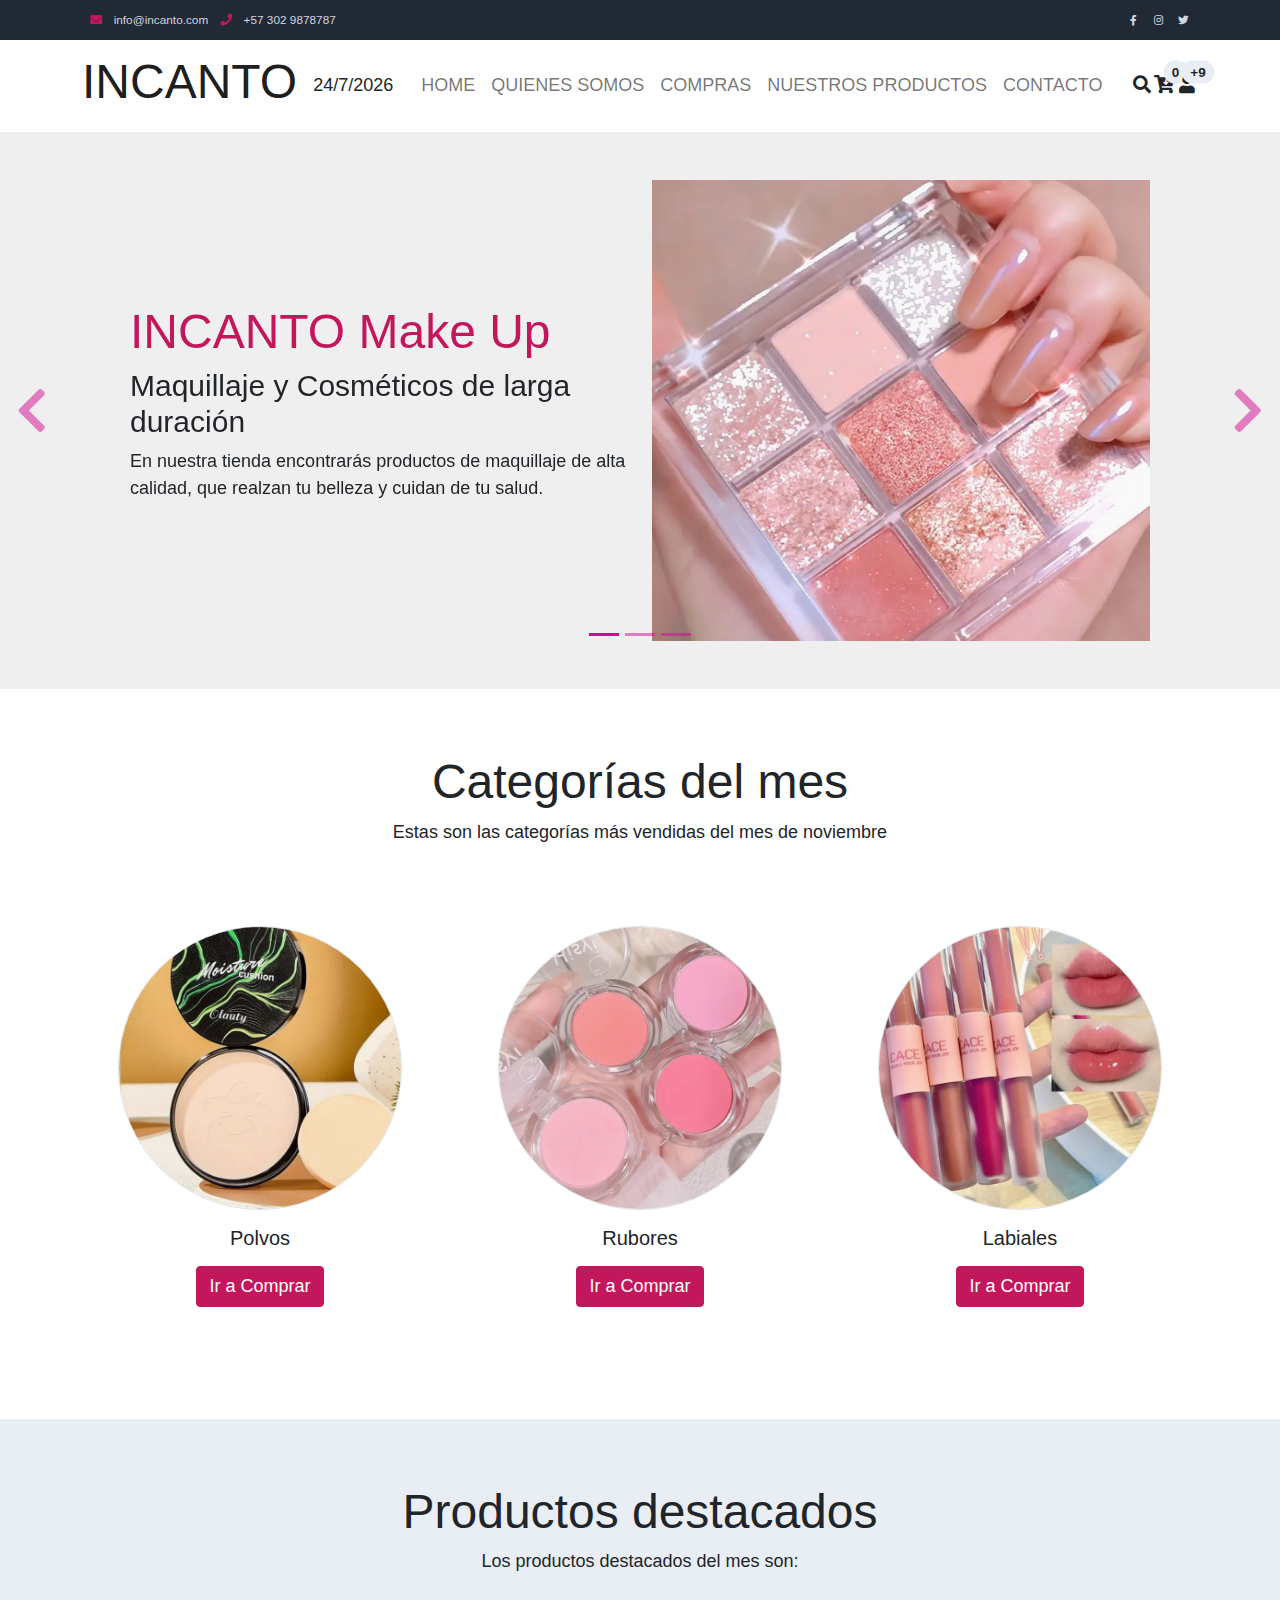
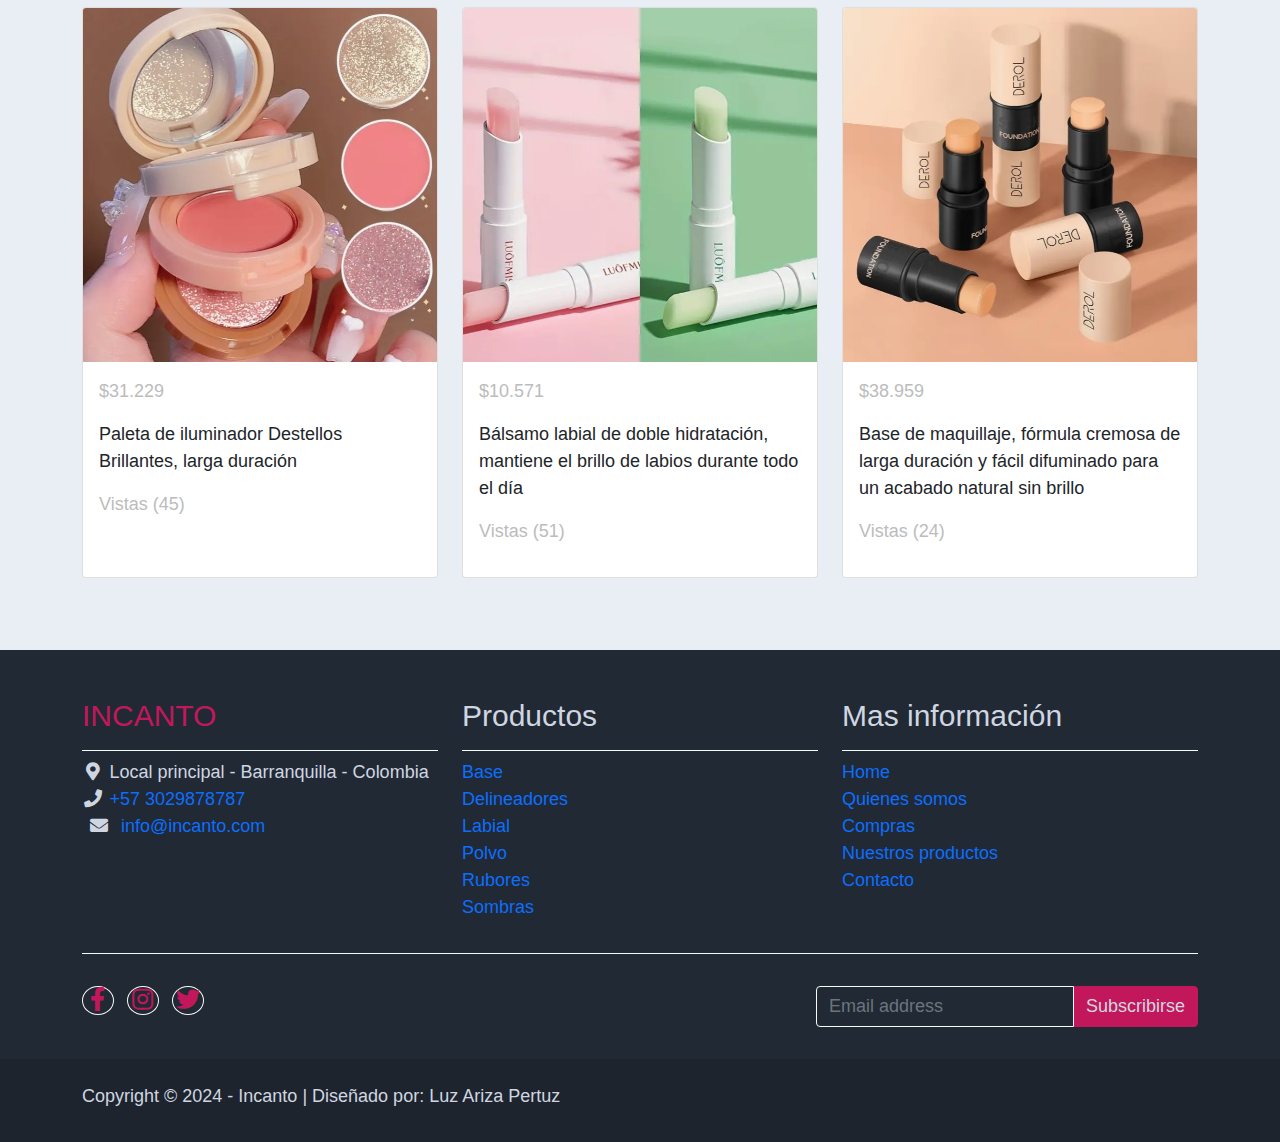
<file: index.html>
<!DOCTYPE html>
<html lang="en">

<head>
    <meta charset="UTF-8">
    <meta name="viewport" content="width=device-width, initial-scale=1.0">
    <title>Incanto Make Up</title>
    <link href="https://cdn.jsdelivr.net/npm/bootstrap@5.0.2/dist/css/bootstrap.min.css" rel="stylesheet"
        integrity="sha384-EVSTQN3/azprG1Anm3QDgpJLIm9Nao0Yz1ztcQTwFspd3yD65VohhpuuCOmLASjC" crossorigin="anonymous">
    <!-- iconos-->
    <link rel="apple-touch-icon" href="assets/img/">
    <!-- css-->
    <link rel="stylesheet" href="assets/css/bootstrap.min.css">
    <link rel="stylesheet" href="assets/css/templatemo.css">
    <link rel="stylesheet" href="assets/css/custom.css">
    <link rel="stylesheet" href="assets/css/fontawesome.min.css">
</head>

<body>
    <!-- inicio encabezado-->
    <nav class="navbar navbar-expand-lg bg-dark navbar-light" id="templatemo_nav_top">
        <div class="container text-rosado-oscuro">
            <div class="w-100 d-flex justify-content-between">
                <div>
                    <i class="fa fa-envelope mx-2"></i>
                    <a class="navbar-sm-brand text-light text-decoration-none"
                        href="mailto:info@incanto.com">info@incanto.com</a>
                    <i class="fa fa-phone mx-2"></i>
                    <a class="navbar-sm-brand text-light text-decoration-none"
                        href="tel: +57 302 9878787">+57 302 9878787</a>
                </div>
                <div>
                    <a class="text-light" href="https://fb.com/templatemo" target="_blank" rel="sponsored"><i
                            class="fab fa-facebook-f fa-sm fa-fw me-2"></i></a>
                    <a class="text-light" href="https://www.instagram.com/" target="_blank"><i
                            class="fab fa-instagram fa-sm fa-fw me-2"></i></a>
                    <a class="text-light" href="https://twitter.com/" target="_blank"><i
                            class="fab fa-twitter fa-sm fa-fw me-2"></i></a>
                </div>
            </div>

        </div>
    </nav>
    <!-- fin encabezado-->
    <!-- inicio menu-->
    <!-- Header -->
    <nav class="navbar navbar-expand-lg navbar-light shadow">
        <div class="container d-flex justify-content-between align-items-center">

            <a class="navbar-brand text-rosado-oscuro logo h1 align-self-center" href="index.html">
                INCANTO
            </a>

            <script>
                var f = new Date();
                document.write(f.getDate() + "/" + (f.getMonth() + 1) + "/" + f.getFullYear());
            </script>


            <button class="navbar-toggler border-0" type="button" data-bs-toggle="collapse"
                data-bs-target="#templatemo_main_nav" aria-controls="navbarSupportedContent" aria-expanded="false"
                aria-label="Toggle navigation">
                <span class="navbar-toggler-icon"></span>
            </button>

            <div class="align-self-center collapse navbar-collapse flex-fill  d-lg-flex justify-content-lg-between"
                id="opciones">
                
                    <ul class="nav navbar-nav d-flex justify-content-between mx-lg-auto">
                        <li class="nav-item">
                            <a class="nav-link" href="index.html">HOME</a>
                        </li>
                        <li class="nav-item">
                            <a class="nav-link" href="quienessomos.html">QUIENES SOMOS</a>
                        </li>
                        <li class="nav-item">
                            <a class="nav-link" href="compras.html">COMPRAS</a>
                        </li>
                        <li class="nav-item">
                            <a class="nav-link" href="nuestrosproductos.html">NUESTROS PRODUCTOS</a>
                        </li>
                        <li class="nav-item">
                            <a class="nav-link" href="contacto.html">CONTACTO</a>
                        </li>
                    </ul>
                
                <div class="navbar align-self-center d-flex">
                    <div class="d-lg-none flex-sm-fill mt-3 mb-4 col-7 col-sm-auto pr-3">
                        <div class="input-group">
                            <input type="text" class="form-control" id="inputMobileSearch" placeholder="Buscar ...">
                            <div class="input-group-text">
                                <i class="fa fa-fw fa-search"></i>
                            </div>
                        </div>
                    </div>
                    <a class="nav-icon d-none d-lg-inline" href="#" data-bs-toggle="modal"
                        data-bs-target="#templatemo_search">
                        <i class="fa fa-fw fa-search text-dark mr-2"></i>
                    </a>
                    <a class="nav-icon position-relative text-decoration-none" href="#">
                        <i class="fa fa-fw fa-cart-arrow-down text-dark mr-1"></i>
                        <span
                            class="position-absolute top-0 left-100 translate-middle badge rounded-pill bg-light text-dark">0</span>
                    </a>
                    <a class="nav-icon position-relative text-decoration-none" href="#">
                        <i class="fa fa-fw fa-user text-dark mr-3"></i>
                        <span
                            class="position-absolute top-0 left-100 translate-middle badge rounded-pill bg-light text-dark">+9</span>
                    </a>
                </div>
            </div>

        </div>
    </nav>
    <!-- fin menu-->
    <!-- Modal -->
    <div class="modal fade bg-white" id="templatemo_search" tabindex="-1" role="dialog"
        aria-labelledby="exampleModalLabel" aria-hidden="true">
        <div class="modal-dialog modal-lg" role="document">
            <div class="w-100 pt-1 mb-5 text-right">
                <button type="button" class="btn-close" data-bs-dismiss="modal" aria-label="Close"></button>
            </div>
            <form action="" method="get" class="modal-content modal-body border-0 p-0">
                <div class="input-group mb-2">
                    <input type="text" class="form-control" id="inputModalSearch" name="q" placeholder="Buscar ...">
                    <button type="submit" class="input-group-text bg-rosado-oscuro text-light">
                        <i class="fa fa-fw fa-search text-white"></i>
                    </button>

                </div>
                <p><br>Escriba el producto a Buscar...</p>
            </form>
        </div>
    </div>


    <!-- inicio secciones-->
    <!-- carrusel -->
    <div id="template-mo-zay-hero-carousel" class="carousel slide" data-bs-ride="carousel">
        <ol class="carousel-indicators">
            <li data-bs-target="#template-mo-zay-hero-carousel" data-bs-slide-to="0" class="active"></li>
            <li data-bs-target="#template-mo-zay-hero-carousel" data-bs-slide-to="1"></li>
            <li data-bs-target="#template-mo-zay-hero-carousel" data-bs-slide-to="2"></li>
        </ol>
        <div class="carousel-inner">
            <div class="carousel-item active">
                <div class="container">
                    <div class="row p-5">
                        <div class="mx-auto col-md-8 col-lg-6 order-lg-last">
                            <img class="img-fluid" src="assets/img/category_img_01.jpg" alt="">
                        </div>
                        <div class="col-lg-6 mb-0 d-flex align-items-center">
                            <div class="text-align-left align-self-center">
                                <h1 class="h1 text-rosado-oscuro"><b>INCANTO</b> Make Up</h1>
                                <h3 class="h2">Maquillaje y Cosméticos de larga duración</h3>
                                <p>
                                    En nuestra tienda encontrarás productos de maquillaje de alta calidad, que realzan tu belleza y cuidan de tu salud.
                                </p>
                            </div>
                        </div>
                    </div>
                </div>
            </div>
            <div class="carousel-item">
                <div class="container">
                    <div class="row p-5">
                        <div class="mx-auto col-md-8 col-lg-6 order-lg-last">
                            <img class="img-fluid" src="assets/img/category_img_03.jpg" alt="">
                        </div>
                        <div class="col-lg-6 mb-0 d-flex align-items-center">
                            <div class="text-align-left">
                                <h1 class="h1">Rostro</h1>
                                <h3 class="h2">¡Siéntete siempre linda y natural con tu rutina de rostro! </h3>
                                <p>

                                    <strong></strong>
                                </p>
                            </div>
                        </div>
                    </div>
                </div>
            </div>
            <div class="carousel-item">
                <div class="container">
                    <div class="row p-5">
                        <div class="mx-auto col-md-8 col-lg-6 order-lg-last">
                            <img class="img-fluid" src="assets/img/category_img_02.jpg" alt="">
                        </div>
                        <div class="col-lg-6 mb-0 d-flex align-items-center">
                            <div class="text-align-left">
                                <h1 class="h1">Labios</h1>
                                <h3 class="h2">¡Sabemos que quieres que el color de tu sonrisa dure todo el día!</h3>
                                <p>


                                </p>
                            </div>
                        </div>
                    </div>
                </div>
            </div>
        </div>
        <a class="carousel-control-prev text-decoration-none w-auto ps-3" href="#template-mo-zay-hero-carousel"
            role="button" data-bs-slide="prev">
            <i class="fas fa-chevron-left"></i>
        </a>
        <a class="carousel-control-next text-decoration-none w-auto pe-3" href="#template-mo-zay-hero-carousel"
            role="button" data-bs-slide="next">
            <i class="fas fa-chevron-right"></i>
        </a>
    </div>
    <!-- fin carrusel -->
    <section class="container py-5">
        <div class="row text-center pt-3">
            <div class="col-lg-6 m-auto">
                <h1 class="h1">Categorías del mes</h1>
                <p>
                    Estas son las categorías más vendidas del mes de noviembre
                </p>
            </div>
        </div>
        <div class="row">
            <div class="col-12 col-md-4 p-5 mt-3">
                <a href="compras.html"><img src="assets/img/polvos.jpg" class="rounded-circle img-fluid border"> </a>
                <h5 class="text-center mt-3 mb-3">Polvos</h5>
                <p class="text-center"><a class="btn btn-rosado-oscuro" href="compras.html">Ir a Comprar</a></p>
            </div>

            <div class="col-12 col-md-4 p-5 mt-3">
                <a href="compras.html"><img src="assets/img/rubores.jpg" class="rounded-circle img-fluid border"> </a>
                <h5 class="text-center mt-3 mb-3">Rubores</h5>
                <p class="text-center"><a class="btn btn-rosado-oscuro" href="compras.html">Ir a Comprar</a></p>
            </div>

            <div class="col-12 col-md-4 p-5 mt-3">
                <a href="compras.html"><img src="assets/img/labiales.jpg" class="rounded-circle img-fluid border"> </a>
                <h5 class="text-center mt-3 mb-3">Labiales</h5>
                <p class="text-center"><a class="btn btn-rosado-oscuro" href="compras.html">Ir a Comprar</a></p>
            </div>
        </div>


    </section>
    <section class="bg-light">
        <div class="container py-5">
            <div class="row text-center py-3">
                <div class="col-lg-6 m-auto">
                    <h1 class="h1">Productos destacados</h1>
                    <p>
                        Los productos destacados del mes son:
                    </p>
                </div>
            </div>

            <div class="row">
                <div class="col-12 col-md-4 mb-4">
                    <div class="card h-100">
                        <a href="#">
                            <img src="assets/img/destacado1.jpg" class="card-img-top">
                        </a>
                        <div class="card-body">
                            <ul class="list-unstyled d-flex justify-content-between">
                                <li class="text-muted text-right">$31.229</li>
                            </ul>
                            <p>
                                Paleta de iluminador Destellos Brillantes, larga duración
                            </p>
                            <p class="text-muted">Vistas (45)</p>
                        </div>

                    </div>
                </div>
                <div class="col-12 col-md-4 mb-4">
                    <div class="card h-100">
                        <a href="#">
                            <img src="assets/img/destacado2.jpg" class="card-img-top">
                        </a>
                        <div class="card-body">
                            <ul class="list-unstyled d-flex justify-content-between">
                                <li class="text-muted text-right">$10.571</li>
                            </ul>
                            <p>
                                Bálsamo labial de doble hidratación, mantiene el brillo de labios durante todo el día
                            </p>
                            <p class="text-muted">Vistas (51)</p>
                        </div>

                    </div>
                </div>
                <div class="col-12 col-md-4 mb-4">
                    <div class="card h-100">
                        <a href="#">
                            <img src="assets/img/destacado3.jpg" class="card-img-top">
                        </a>
                        <div class="card-body">
                            <ul class="list-unstyled d-flex justify-content-between">
                                <li class="text-muted text-right">$38.959</li>
                            </ul>
                            <p>
                                Base de maquillaje, fórmula cremosa de larga duración y fácil difuminado para un acabado natural sin brillo
                            </p>
                            <p class="text-muted">Vistas (24)</p>
                        </div>

                    </div>
                </div>
            </div>
        </div>
    </section>

    <!-- fin secciones-->

    <!-- inicio de pie-->
    <footer class="bg-dark" id="templatemo_footer">
        <div class="container">
            <div class="row">
                <div class="col-md-4 pt-5">
                    <h2 class="h2 text-rosado-oscuro border-bottom pb-3 border-light log">INCANTO</h2>
                    <ul class="list-unstyled text-light footer-link-list">
                        <li>
                            <i class="fas fa-map-marker-alt fa-fw"></i>
                            Local principal - Barranquilla - Colombia
                        </li>

                        <li>
                            <i class="fa fa-phone fa-fw"></i>
                            <a class="text-decoration-none" href="tel: +57 3029878787">+57 3029878787</a>
                        </li>
                        <li>
                            <i class="fa fa-envelope mx-2"></i>
                            <a class="text-decoration-none" href="mailto:info@incanto.com">info@incanto.com</a>
                        </li>
                    </ul>
                </div>
                <div class="col-md-4 pt-5">
                    <h2 class="h2 text-light border-bottom pb-3 border-light">Productos</h2>
                    <ul class="list-unstyled text-light footer-link-list">
                        <li><a class="text-decoration-none" href="compras.html">Base</a></li>
                        <li><a class="text-decoration-none" href="compras.html">Delineadores</a></li>
                        <li><a class="text-decoration-none" href="compras.html">Labial</a></li>
                        <li><a class="text-decoration-none" href="compras.html">Polvo</a></li>
                        <li><a class="text-decoration-none" href="compras.html">Rubores</a></li>
                        <li><a class="text-decoration-none" href="compras.html">Sombras</a></li>
                    </ul>
                </div>
                <div class="col-md-4 pt-5">
                    <h2 class="h2 text-light border-bottom pb-3 border-light">Mas información</h2>
                    <ul class="list-unstyled text-light footer-link-list">
                        <li><a class="text-decoration-none" href="index.html">Home</a></li>
                        <li><a class="text-decoration-none" href="quienessomos.html">Quienes somos</a></li>
                        <li><a class="text-decoration-none" href="compras.html">Compras</a></li>
                        <li><a class="text-decoration-none" href="nuestrosproductos.html">Nuestros productos</a></li>
                        <li><a class="text-decoration-none" href="contacto.html">Contacto</a></li>
                    </ul>
                </div>
            </div>

            <div class="row text-light mb-4">
                <div class="col-12 mb-3">
                    <div class="w-100 my-3 border-top border-light"></div>
                </div>
                <div class="col-auto me-auto">
                    <ul class="list-inline text-left footer-icons">
                        <li class="list-inline-item border border-light rounded-circle text-center">
                            <a class="text-rosado-oscuro text-decoration-none" target="_blank" href="http://facebook.com/"><i
                                    class="fab fa-facebook-f fa-lg fa-fw"></i></a>
                        </li>
                        <li class="list-inline-item border border-light rounded-circle text-center">
                            <a class="text-rosado-oscuro text-decoration-none" target="_blank"
                                href="https://www.instagram.com/"><i class="fab fa-instagram fa-lg fa-fw"></i></a>
                        </li>
                        <li class="list-inline-item border border-light rounded-circle text-center">
                            <a class="text-rosado-oscuro text-decoration-none" target="_blank" href="https://twitter.com/"><i
                                    class="fab fa-twitter fa-lg fa-fw"></i></a>
                        </li>

                    </ul>
                </div>
                <div class="col-auto">
                    <label class="sr-only" for="subscribeEmail">Escriba su Email</label>
                    <div class="input-group mb-2">
                        <input type="text" class="form-control bg-dark border-light" id="subscribeEmail"
                            placeholder="Email address">
                        <div class="input-group-text btn-rosado-oscuro text-light">Subscribirse</div>
                    </div>
                </div>
            </div>


        </div>
        <div class="w-100 bg-black py-3">
            <div class="container">
                <div class="row pt-2">
                    <p class="text-left text-light">
                        Copyright &copy; 2024 - Incanto | Diseñado por: Luz Ariza Pertuz
                    </p>
                </div>
            </div>
        </div>
    </footer>
    <!-- fin de pie-->
    <!-- archivos js-->
    <script src="assets/js/bootstrap.bundle.min.js"></script>
    <script src="assets/js/jquery-migrate-1.2.1.min.js"></script>
    <script src="assets/js/jquery-1.11.0.min.js"></script>
    <script src="assets/js/templatemo.js"></script>
    <script src="assets/js/custom.js"></script>

</body>

</html>
</file>
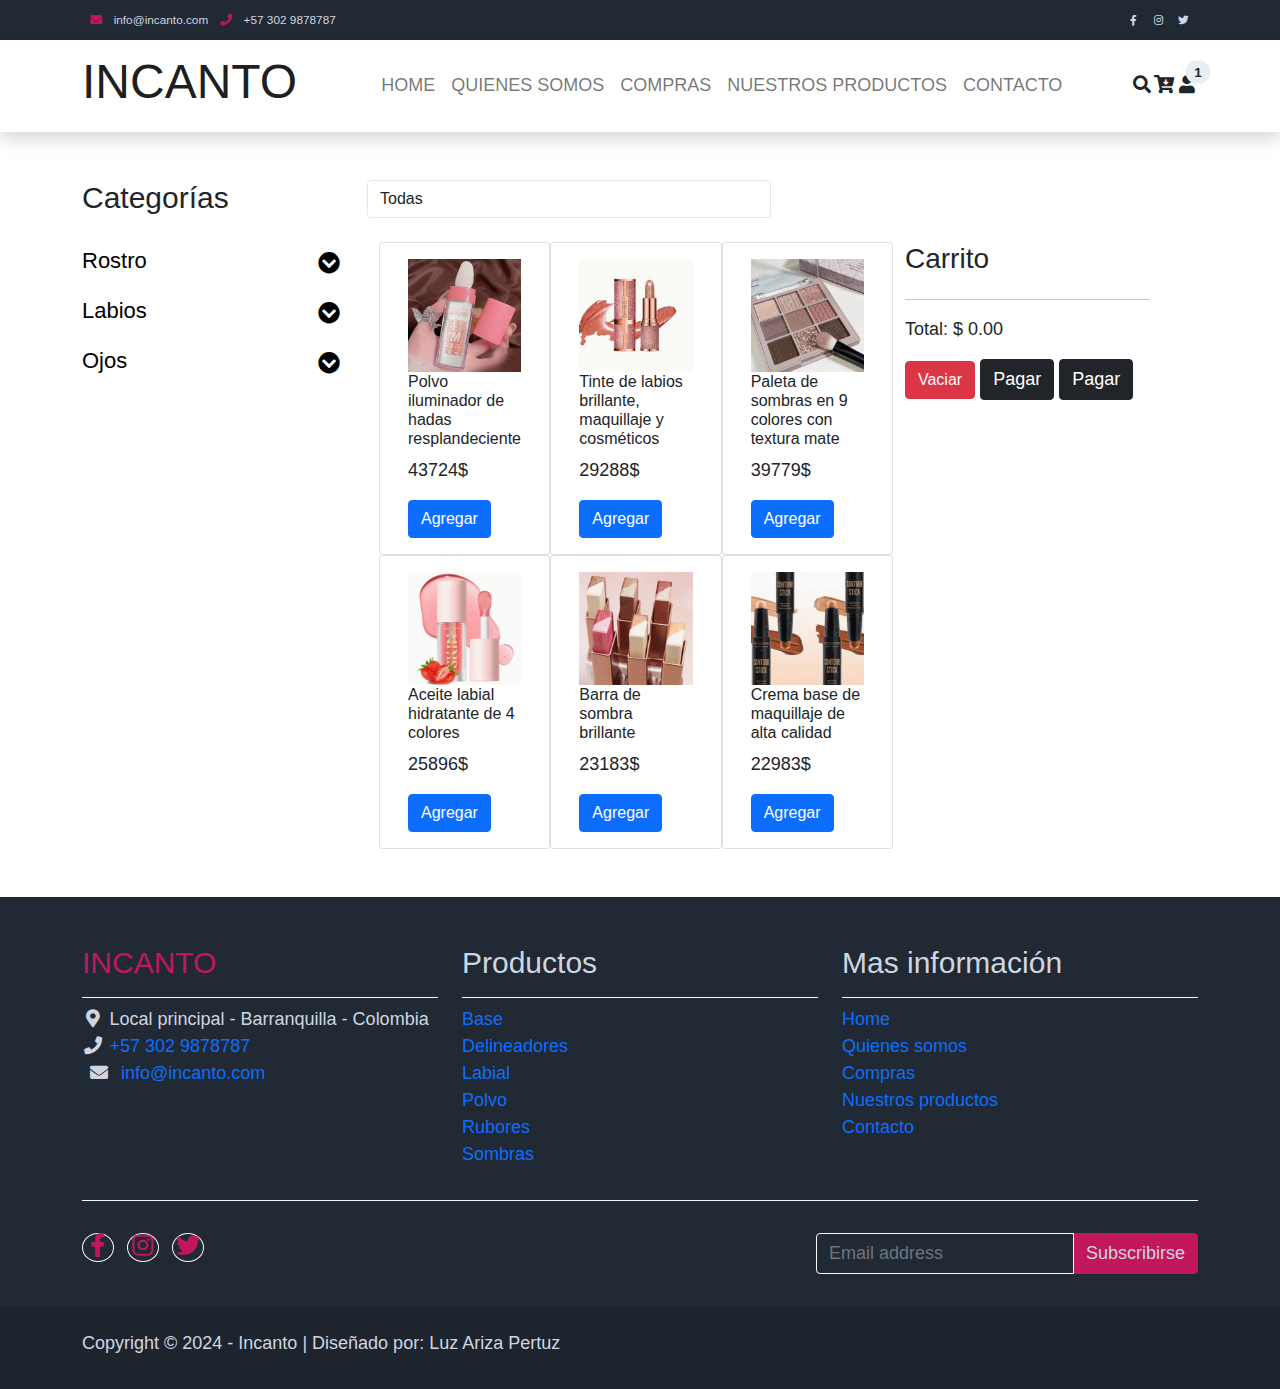
<file: compras.html>
<!DOCTYPE html>
<html lang="en">

<head>
    <meta charset="UTF-8">
    <meta name="viewport" content="width=device-width, initial-scale=1.0">
    <title>Incanto-Compras</title>
    <!-- iconos-->
    <link rel="apple-touch-icon" href="assets/img/">
    <!-- css-->
    <link rel="stylesheet" href="assets/css/bootstrap.min.css">
    <link rel="stylesheet" href="assets/css/templatemo.css">
    <link rel="stylesheet" href="assets/css/custom.css">
    <link rel="stylesheet" href="assets/css/fontawesome.min.css">
</head>

<body>
    <!-- inicio encabezado-->
    <nav class="navbar navbar-expand-lg bg-dark navbar-light" id="templatemo_nav_top">
        <div class="container text-rosado-oscuro">
            <div class="w-100 d-flex justify-content-between">
                <div>
                    <i class="fa fa-envelope mx-2"></i>
                    <a class="navbar-sm-brand text-light text-decoration-none"
                        href="mailto:info@incanto.com">info@incanto.com</a>
                    <i class="fa fa-phone mx-2"></i>
                    <a class="navbar-sm-brand text-light text-decoration-none"
                        href="tel: +57 302 9878787">+57 302 9878787</a>
                </div>
                <div>
                    <a class="text-light" href="https://fb.com/templatemo" target="_blank" rel="sponsored"><i
                            class="fab fa-facebook-f fa-sm fa-fw me-2"></i></a>
                    <a class="text-light" href="https://www.instagram.com/" target="_blank"><i
                            class="fab fa-instagram fa-sm fa-fw me-2"></i></a>
                    <a class="text-light" href="https://twitter.com/" target="_blank"><i
                            class="fab fa-twitter fa-sm fa-fw me-2"></i></a>
                </div>
            </div>

        </div>
    </nav>
    <!-- fin encabezado-->
    <!-- inicio menu-->
    <nav class="navbar navbar-expand-lg navbar-light shadow">
        <div class="container d-flex justify-content-between align-items-center">

            <a class="navbar-brand text-rosado-oscuro logo h1 align-self-center" href="index.html">
                INCANTO
            </a>

            <button class="navbar-toggler border-0" type="button" data-bs-toggle="collapse"
                data-bs-target="#templatemo_main_nav" aria-controls="navbarSupportedContent" aria-expanded="false"
                aria-label="Toggle navigation">
                <span class="navbar-toggler-icon"></span>
            </button>

            <div class="align-self-center collapse navbar-collapse flex-fill  d-lg-flex justify-content-lg-between"
                id="opciones">
                
                    <ul class="nav navbar-nav d-flex justify-content-between mx-lg-auto">
                        <li class="nav-item">
                            <a class="nav-link" href="index.html">HOME</a>
                        </li>
                        <li class="nav-item">
                            <a class="nav-link" href="quienessomos.html">QUIENES SOMOS</a>
                        </li>
                        <li class="nav-item">
                            <a class="nav-link" href="compras.html">COMPRAS</a>
                        </li>
                        <li class="nav-item">
                            <a class="nav-link" href="nuestrosproductos.html">NUESTROS PRODUCTOS</a>
                        </li>
                        <li class="nav-item">
                            <a class="nav-link" href="contacto.html">CONTACTO</a>
                        </li>
                    </ul>
                
                <div class="navbar align-self-center d-flex">
                    <div class="d-lg-none flex-sm-fill mt-3 mb-4 col-7 col-sm-auto pr-3">
                        <div class="input-group">
                            <input type="text" class="form-control" id="inputMobileSearch" placeholder="Buscar ...">
                            <div class="input-group-text">
                                <i class="fa fa-fw fa-search"></i>
                            </div>
                        </div>
                    </div>
                    <a class="nav-icon d-none d-lg-inline" href="#" data-bs-toggle="modal"
                        data-bs-target="#templatemo_search">
                        <i class="fa fa-fw fa-search text-dark mr-2"></i>
                    </a>
                    <a class="nav-icon position-relative text-decoration-none" href="#">
                        <i class="fa fa-fw fa-cart-arrow-down text-dark mr-1"></i>
                        <span id="carrito-value"
                            class="position-absolute top-0 left-100 translate-middle badge rounded-pill bg-light text-dark"></span>
                    </a>
                    <a class="nav-icon position-relative text-decoration-none" href="#">
                        <i class="fa fa-fw fa-user text-dark mr-3"></i>
                        <span id="contador"
                            class="position-absolute top-0 left-100 translate-middle badge rounded-pill bg-light text-dark"></span>
                    </a>
                </div>
            </div>

        </div>
    </nav>
    <!-- fin menu-->
    <!-- inicio de contenido -->
    <div class="container py-5">
        <div class="row">

            <div class="col-lg-3">
                <h1 class="h2 pb-4">Categorías</h1>
                <ul class="list-unstyled templatemo-accordion">
                    <li class="pb-3">
                        <a class="collapsed d-flex justify-content-between h3 text-decoration-none" href="#">
                            Rostro
                            <i class="fa fa-fw fa-chevron-circle-down mt-1"></i>
                        </a>
                        <ul class="collapse show list-unstyled pl-3">

                            
                            <li><a class="text-decoration-none" href="#">
                                    <details>
                                        <summary>Base</summary><!--Nueva linea 1-->
                                        <p>Tu base es tu mejor amiga y es indispensable en tu rutina de maquillaje</p><!--Nueva linea 2-->
                                    </details>
                                </a></li>
                            
                                <li><a class="text-decoration-none" href="#">
                                    <details>
                                        <summary>Polvo</summary><!--Nueva linea 1-->
                                        <p>Aquí encontrarás polvos compactos que te darán el acabado mate que buscas. ¡Siempre linda y lista para cualquier ocasión!</p><!--Nueva linea 2-->
                                    </details>
                                </a></li>

                           
                            <li><a class="text-decoration-none" href="#">
                                    <details>
                                        <summary>Rubores</summary>
                                        <p>Encuentra aquí nuestros rubores de alta pigmentación y larga duración que te permitirán lograr el look que deseas en una sola pasada</p>
                                    </details>
                                </a></li>
                           

                        </ul>
                    </li>
                    <li class="pb-3">
                        <a class="collapsed d-flex justify-content-between h3 text-decoration-none" href="#">
                            Labios
                            <i class="pull-right fa fa-fw fa-chevron-circle-down mt-1"></i>
                        </a>
                        <ul id="collapseTwo" class="collapse list-unstyled pl-3">


                            
                            <li><a class="text-decoration-none" href="#">
                                    <details>
                                        <summary>Labiales</summary>
                                        <p>Descubre más de 40 tonos de larga duración, alta cobertura y textura sedosa con acabado mate que te harán sentir más hermosa que nunca</p>
                                    </details>
                                </a></li>

                           

                        </ul>
                    </li>
                    <li class="pb-3">
                        <a class="collapsed d-flex justify-content-between h3 text-decoration-none" href="#">
                            Ojos
                            <i class="pull-right fa fa-fw fa-chevron-circle-down mt-1"></i>
                        </a>
                        <ul id="collapseThree" class="collapse list-unstyled pl-3">

                            <li><a class="text-decoration-none" href="#">
                                    <details>
                                        <summary>Delineadores</summary>
                                        <p>Nuestros delineadores con punta plumón, aplicador líquido y lápiz en gel te darán el acabado perfecto para un look que te acompañe todo el día, y una mirada impactante</p>
                                    </details>
                                </a></li>
                            <li><a class="text-decoration-none" href="#">
                                    <details>
                                        <summary>Sombras</summary>
                                        <p>Desde colores intensos hasta acabados perlados de larga duración y fácil difuminación, tenemos todo lo que necesitas para que juegues combinando tonos, crees tu look de día y de noche y llenes de color tu mirada</p>
                                    </details>
                                </a></li>


                        </ul>
                    </li>
                </ul>
            </div>

            <div class="col-lg-9">
                <div class="row">

                    <div class="col-md-6 pb-4">
                        <div class="d-flex">
                            <select id="filtro" class="form-control">
                                <option value="todas">Todas</option>
                                <option value="base">Base</option>
                                <option value="delineadores">Delineadores</option>
                                <option value="labial">Labial</option>
                                <option value="polvo">Polvo</option>
                                <option value="rubores">Rubores</option>
                                <option value="sombras">Sombras</option>

                            </select>
                        </div>
                    </div>
                </div>
                <!-- productos en el carro -->
                <!-- fin de productos -->
                <!-- carrito -->
                <div class="container">
                    <div class="row">
                        <!-- Elementos generados a partir del JSON -->
                        <main id="items" class="col-sm-8 row"></main>
                        <!-- Carrito -->
                        <aside class="col-sm-4">
                            <h3>Carrito</h3>
                            <!-- Elementos del carrito -->
                            <ul id="carrito" class="list-group"></ul>
                            <hr>
                            <!-- Precio total -->
                            <p class="text-right">Total: $ <span id="total"></span></p>
                            <button id="boton-vaciar" class="btn btn-danger text-white">Vaciar</button>


                            <button class="btn btn-dark">
                                <a href="pago.html" target="target_blank" class="text-decoration-none text-white">Pagar</a>
                            </button>



                            <button class="btn btn-dark">
                                <a href="https://www.paypal.com/co/digital-wallet/ways-to-pay/add-payment-method"
                                    target="target_blank" class="text-decoration-none text-white" >Pagar</a>
                            </button>

                        </aside>
                    </div>
                </div>
                

            </div>
        </div>
    </div>
    <!-- final de contenido -->



    <!-- inicio de pie-->
    <footer class="bg-dark" id="templatemo_footer">
        <div class="container">
            <div class="row">
                <div class="col-md-4 pt-5">
                    <h2 class="h2 text-rosado-oscuro border-bottom pb-3 border-light log">INCANTO</h2>
                    <ul class="list-unstyled text-light footer-link-list">
                        <li>
                            <i class="fas fa-map-marker-alt fa-fw"></i>
                            Local principal - Barranquilla - Colombia
                        </li>

                        <li>
                            <i class="fa fa-phone fa-fw"></i>
                            <a class="text-decoration-none" href="tel: +57 302 9878787">+57 302 9878787</a>
                        </li>
                        <li>
                            <i class="fa fa-envelope mx-2"></i>
                            <a class="text-decoration-none" href="mailto:info@incanto.com">info@incanto.com</a>
                        </li>
                    </ul>
                </div>
                <div class="col-md-4 pt-5">
                    <h2 class="h2 text-light border-bottom pb-3 border-light">Productos</h2>
                    <ul class="list-unstyled text-light footer-link-list">
                        <li><a class="text-decoration-none" href="compras.html">Base</a></li>
                        <li><a class="text-decoration-none" href="compras.html">Delineadores</a></li>
                        <li><a class="text-decoration-none" href="compras.html">Labial</a></li>
                        <li><a class="text-decoration-none" href="compras.html">Polvo</a></li>
                        <li><a class="text-decoration-none" href="compras.html">Rubores</a></li>
                        <li><a class="text-decoration-none" href="compras.html">Sombras</a></li>
                    </ul>
                </div>
                <div class="col-md-4 pt-5">
                    <h2 class="h2 text-light border-bottom pb-3 border-light">Mas información</h2>
                    <ul class="list-unstyled text-light footer-link-list">
                        <li><a class="text-decoration-none" href="index.html">Home</a></li>
                        <li><a class="text-decoration-none" href="quienessomos.html">Quienes somos</a></li>
                        <li><a class="text-decoration-none" href="compras.html">Compras</a></li>
                        <li><a class="text-decoration-none" href="nuestrosproductos.html">Nuestros productos</a></li>
                        <li><a class="text-decoration-none" href="contacto.html">Contacto</a></li>
                    </ul>
                </div>
            </div>

            <div class="row text-light mb-4">
                <div class="col-12 mb-3">
                    <div class="w-100 my-3 border-top border-light"></div>
                </div>
                <div class="col-auto me-auto">
                    <ul class="list-inline text-left footer-icons">
                        <li class="list-inline-item border border-light rounded-circle text-center">
                            <a class="text-rosado-oscuro text-decoration-none" target="_blank" href="http://facebook.com/"><i
                                    class="fab fa-facebook-f fa-lg fa-fw"></i></a>
                        </li>
                        <li class="list-inline-item border border-light rounded-circle text-center">
                            <a class="text-rosado-oscuro text-decoration-none" target="_blank"
                                href="https://www.instagram.com/"><i class="fab fa-instagram fa-lg fa-fw"></i></a>
                        </li>
                        <li class="list-inline-item border border-light rounded-circle text-center">
                            <a class="text-rosado-oscuro text-decoration-none" target="_blank" href="https://twitter.com/"><i
                                    class="fab fa-twitter fa-lg fa-fw"></i></a>
                        </li>

                    </ul>
                </div>
                <div class="col-auto">
                    <label class="sr-only" for="subscribeEmail">Escriba su Email</label>
                    <div class="input-group mb-2">
                        <input type="text" class="form-control bg-dark border-light" id="subscribeEmail"
                            placeholder="Email address">
                        <div class="input-group-text btn-rosado-oscuro text-light">Subscribirse</div>
                    </div>
                </div>
            </div>
        </div>
        <div class="w-100 bg-black py-3">
            <div class="container">
                <div class="row pt-2">
                    <p class="text-left text-light">
                        Copyright &copy; 2024 - Incanto | Diseñado por: Luz Ariza Pertuz
                    </p>
                </div>
            </div>
        </div>
    </footer>
    <!-- fin de pie-->
    <!-- archivos js-->
    <script src="assets/js/bootstrap.bundle.min.js"></script>
    <script src="assets/js/jquery-migrate-1.2.1.min.js"></script>
    <script src="assets/js/jquery-1.11.0.min.js"></script>
    <script src="assets/js/templatemo.js"></script>
    <script src="assets/js/custom.js"></script>
    <script src="assets/js/carrito.js"></script>
</body>

</html>
</file>
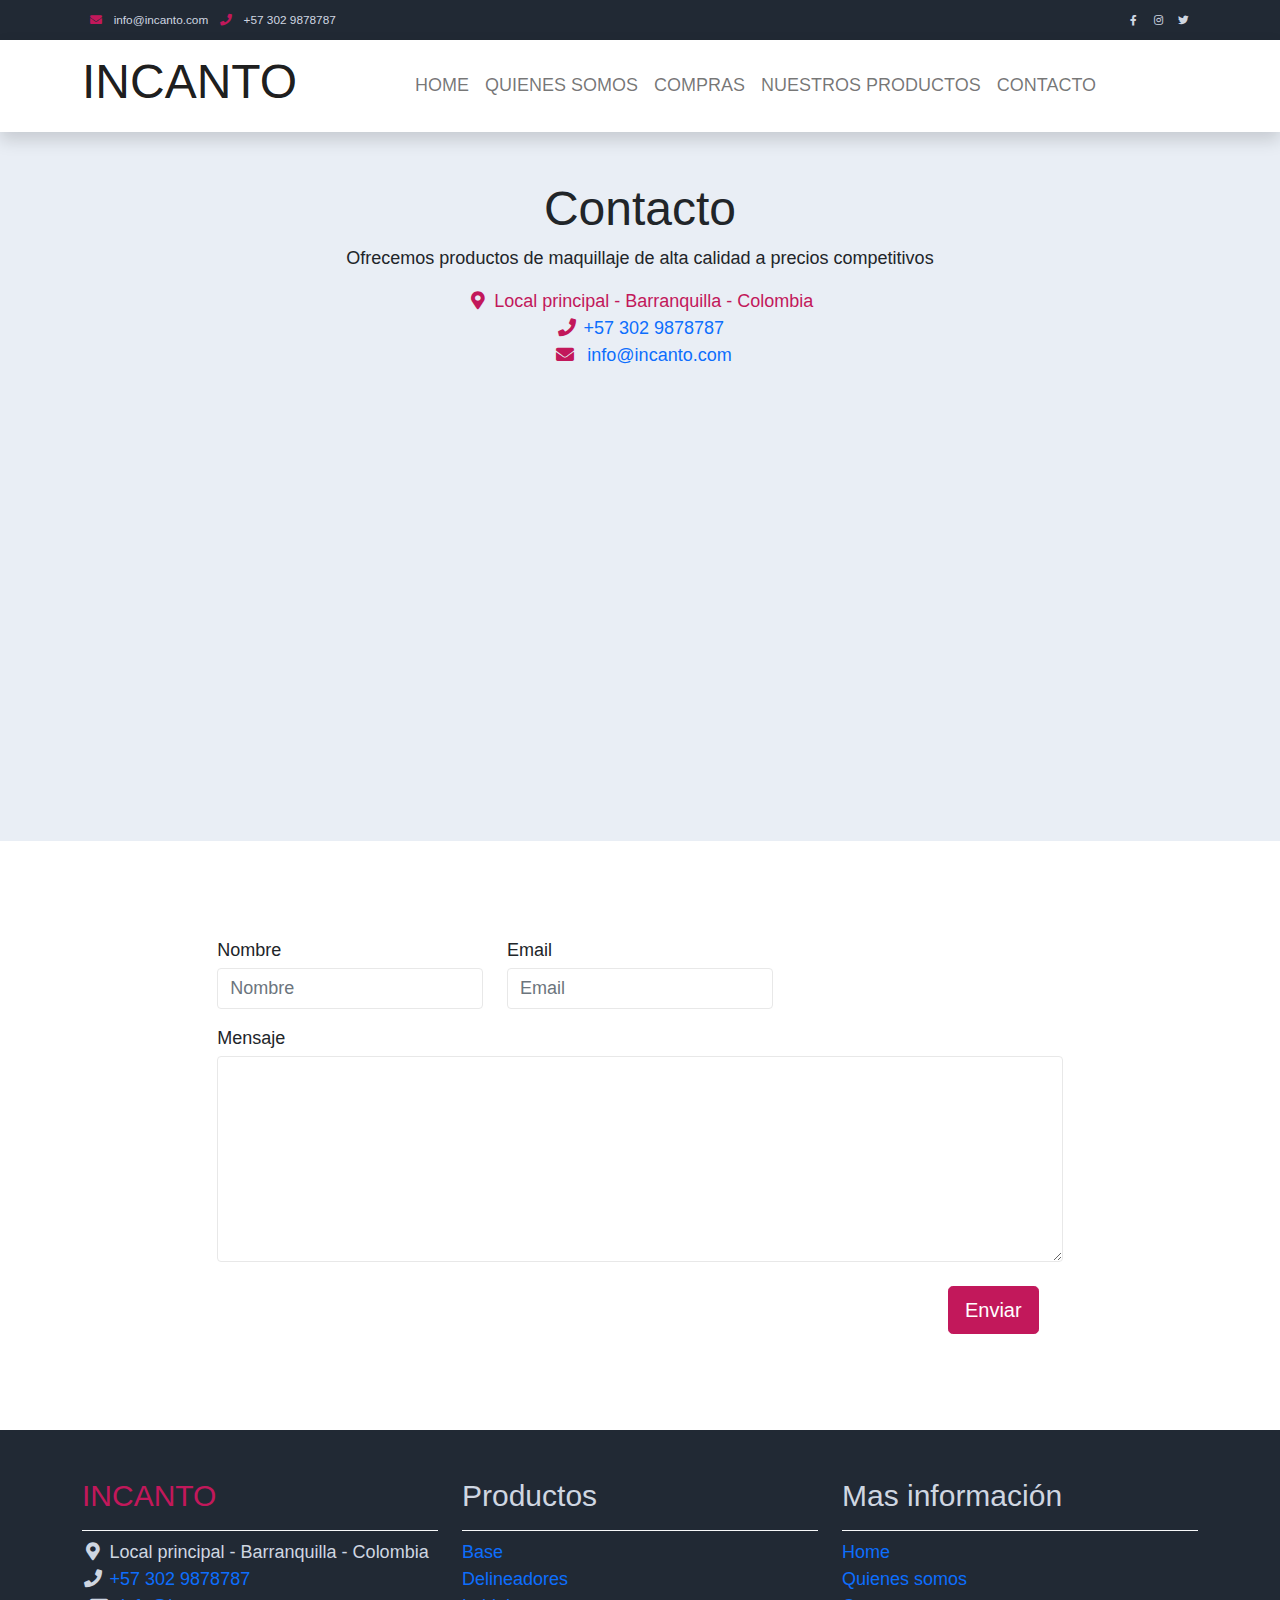
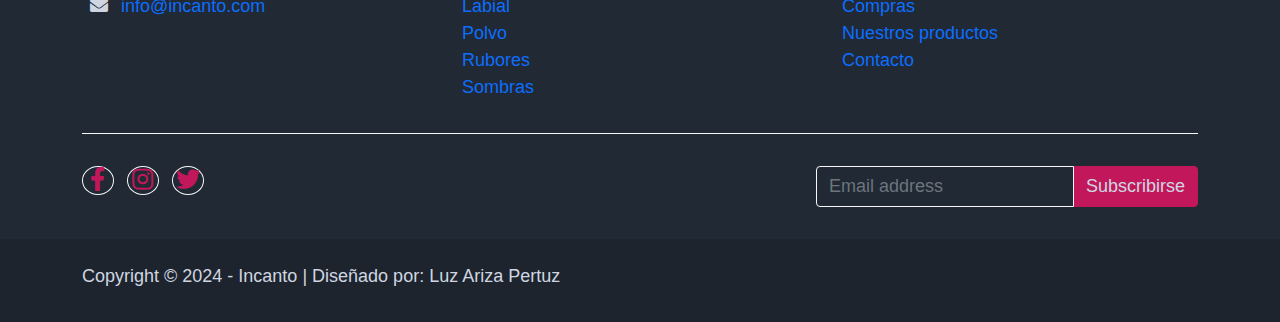
<file: contacto.html>
<!DOCTYPE html>
<html lang="en">
<head>
    <meta charset="UTF-8">
    <meta name="viewport" content="width=device-width, initial-scale=1.0">
    <title>Incanto-Contacto</title>
    <link href="https://cdn.jsdelivr.net/npm/bootstrap@5.0.2/dist/css/bootstrap.min.css" rel="stylesheet" integrity="sha384-EVSTQN3/azprG1Anm3QDgpJLIm9Nao0Yz1ztcQTwFspd3yD65VohhpuuCOmLASjC" crossorigin="anonymous">
    <!-- iconos-->
    <link rel="apple-touch-icon" href="assets/img/">
    <!-- css-->
     <link rel="stylesheet" href="assets/css/bootstrap.min.css">
     <link rel="stylesheet" href="assets/css/templatemo.css">
     <link rel="stylesheet" href="assets/css/custom.css">
     <link rel="stylesheet" href="assets/css/fontawesome.min.css">
</head>
<body>
        <!-- inicio encabezado-->
        <nav class="navbar navbar-expand-lg bg-dark navbar-light" id="templatemo_nav_top">
            <div class="container text-rosado-oscuro">
                <div class="w-100 d-flex justify-content-between">
                    <div>
                        <i class="fa fa-envelope mx-2"></i>
                        <a class="navbar-sm-brand text-light text-decoration-none" href="mailto:info@incanto.com">info@incanto.com</a>
                        <i class="fa fa-phone mx-2"></i>
                        <a class="navbar-sm-brand text-light text-decoration-none" href="tel: +57 302 9878787">+57 302 9878787</a>
                    </div>
                    <div>
                        <a class="text-light" href="https://fb.com/templatemo" target="_blank" rel="sponsored"><i class="fab fa-facebook-f fa-sm fa-fw me-2"></i></a>
                        <a class="text-light" href="https://www.instagram.com/" target="_blank"><i class="fab fa-instagram fa-sm fa-fw me-2"></i></a>
                        <a class="text-light" href="https://twitter.com/" target="_blank"><i class="fab fa-twitter fa-sm fa-fw me-2"></i></a>
                    </div>
                </div>
    
            </div>
        </nav>
        <!-- fin encabezado-->
        <!-- inicio menu-->
         <nav class="navbar navbar-expand-lg navbar-light shadow">
            <button class="navbar-toggler" type="button" data-bs-toggle="collapse" data-bs-target="#opciones">
                <span class="navbar-toggler-icon"></span>
            </button>
            <div class="container d-flex justify-content-between align-items-center">
                <a class="navbar-brand text-rosado-oscuro logo h1 align-self-center" href="index.html">
                    INCANTO
                </a>
                <div class="align-self-center collapse navbar-collapse flex-fill d-lg-flex justify-content-lg-between" id="opciones">
                    <ul class="nav navbar-nav d-flex justify-content-between mx-lg-auto">
                        <li class="nav-item">
                            <a class="nav-link" href="index.html">HOME</a>
                        </li>
                        <li class="nav-item">
                            <a class="nav-link" href="quienessomos.html">QUIENES SOMOS</a>
                        </li>
                        <li class="nav-item">
                            <a class="nav-link" href="compras.html">COMPRAS</a>
                        </li>
                        <li class="nav-item">
                            <a class="nav-link" href="nuestrosproductos.html">NUESTROS PRODUCTOS</a>
                        </li>
                        <li class="nav-item">
                            <a class="nav-link" href="contacto.html">CONTACTO</a>
                        </li>
                    </ul>
                </div>
            </div>
    
         </nav>
    <!-- fin menu-->
    <!-- inicio contacto-->
    <div class="container-fluid bg-light py-5">
        <div class="col-md-8 m-auto text-center">
            <h1 class="h1">Contacto</h1>
            <p>Ofrecemos productos de maquillaje de alta calidad a precios competitivos</p>
            <ul class="list-unstyled text-rosado-oscuro footer-link-list">
                <li>
                    <i class="fas fa-map-marker-alt fa-fw"></i>
                    Local principal - Barranquilla - Colombia
                </li>

                <li>
                    <i class="fa fa-phone fa-fw"></i>
                    <a class="text-decoration-none" href="tel: +57 302 9878787">+57 302 9878787</a>
                </li>

                <li>
                    <i class="fa fa-envelope mx-2"></i>
                    <a class="text-decoration-none" href="mailto:info@incanto.com">info@incanto.com</a>
                </li>
                
            </ul>

            <!--insertar mapa-->
            <iframe src="https://www.google.com/maps/embed?pb=!1m18!1m12!1m3!1d15668.983866158358!2d-74.80068337021783!3d10.944783544977613!2m3!1f0!2f0!3f0!3m2!1i1024!2i768!4f13.1!3m3!1m2!1s0x8ef5d2aefd7a21b9%3A0x285e07736f7e00f0!2sLas%20Palmas%2C%20La%20Union%2C%20Barranquilla%2C%20Atl%C3%A1ntico!5e0!3m2!1ses-419!2sco!4v1733364700475!5m2!1ses-419!2sco" width="100%" height="400" style="border:0;" allowfullscreen="" loading="lazy" referrerpolicy="no-referrer-when-downgrade"></iframe>
            <!--fin mapa-->
            
        </div>
        
    </div>
    <!-- fin contacto-->

     <!-- formulario de contacto-->
     <div class="conatiner py-5">
        <div class="row py-5">
            <form class="col-md-8 m-auto" method="post" role="form">
                <div class="row">
                    <div class="form-group col-md-4 mb-3">
                        <label for="inputname">Nombre</label>
                        <input type="text" class="form-control mt-1" id="nombre" name="nombre" placeholder="Nombre">
                    </div>
                    <div class="form-group col-md-4 mb-3">
                        <label for="inputmail">Email</label>
                        <input type="email" class="form-control mt-1" id="email" name="email" placeholder="Email">
                    </div>
                    <div class="mb-3">
                        <label for="inputmensaje">Mensaje</label>
                        <textarea class="form-control mt-1" id="mensaje" name="mensaje" placeholder="Mensaje" rows="8">

                        </textarea>
                    </div>
                    <div class="row">
                        <div class="col text-end mt-2">
                            <button type="submit" class="btn btn-rosado-oscuro btn-lg px-3">Enviar</button>
                        </div>
                    </div>
                </div>
            </form>
        </div>
     </div>

<!-- fin de contacto-->

        <!-- inicio de pie-->
    <footer class="bg-dark" id="templatemo_footer">
        <div class="container">
            <div class="row">
                <div class="col-md-4 pt-5">
                    <h2 class="h2 text-rosado-oscuro border-bottom pb-3 border-light log">INCANTO</h2>
                    <ul class="list-unstyled text-light footer-link-list">
                        <li>
                            <i class="fas fa-map-marker-alt fa-fw"></i>
                            Local principal - Barranquilla - Colombia
                        </li>

                        <li>
                            <i class="fa fa-phone fa-fw"></i>
                            <a class="text-decoration-none" href="tel: +57 302 9878787">+57 302 9878787</a>
                        </li>
                        <li>
                            <i class="fa fa-envelope mx-2"></i>
                            <a class="text-decoration-none" href="mailto:info@incanto.com">info@incanto.com</a>
                        </li>
                    </ul>
                </div>
                <div class="col-md-4 pt-5">
                    <h2 class="h2 text-light border-bottom pb-3 border-light">Productos</h2>
                    <ul class="list-unstyled text-light footer-link-list">
                        <li><a class="text-decoration-none" href="compras.html">Base</a></li>
                        <li><a class="text-decoration-none" href="compras.html">Delineadores</a></li>
                        <li><a class="text-decoration-none" href="compras.html">Labial</a></li>
                        <li><a class="text-decoration-none" href="compras.html">Polvo</a></li>
                        <li><a class="text-decoration-none" href="compras.html">Rubores</a></li>
                        <li><a class="text-decoration-none" href="compras.html">Sombras</a></li>
                    </ul>
                </div>
                <div class="col-md-4 pt-5">
                    <h2 class="h2 text-light border-bottom pb-3 border-light">Mas información</h2>
                    <ul class="list-unstyled text-light footer-link-list">
                        <li><a class="text-decoration-none" href="index.html">Home</a></li>
                        <li><a class="text-decoration-none" href="quienessomos.html">Quienes somos</a></li>
                        <li><a class="text-decoration-none" href="compras.html">Compras</a></li>
                        <li><a class="text-decoration-none" href="nuestrosproductos.html">Nuestros productos</a></li>
                        <li><a class="text-decoration-none" href="contacto.html">Contacto</a></li>
                    </ul>
                </div>
            </div>

            <div class="row text-light mb-4">
                <div class="col-12 mb-3">
                    <div class="w-100 my-3 border-top border-light"></div>
                </div>
                <div class="col-auto me-auto">
                    <ul class="list-inline text-left footer-icons">
                        <li class="list-inline-item border border-light rounded-circle text-center">
                            <a class="text-rosado-oscuro text-decoration-none" target="_blank" href="http://facebook.com/"><i class="fab fa-facebook-f fa-lg fa-fw"></i></a>
                        </li>
                        <li class="list-inline-item border border-light rounded-circle text-center">
                            <a class="text-rosado-oscuro text-decoration-none" target="_blank" href="https://www.instagram.com/"><i class="fab fa-instagram fa-lg fa-fw"></i></a>
                        </li>
                        <li class="list-inline-item border border-light rounded-circle text-center">
                            <a class="text-rosado-oscuro text-decoration-none" target="_blank" href="https://twitter.com/"><i class="fab fa-twitter fa-lg fa-fw"></i></a>
                        </li>
                        
                    </ul>
                </div>
                <div class="col-auto">
                    <label class="sr-only" for="subscribeEmail">Escriba su Email</label>
                    <div class="input-group mb-2">
                        <input type="text" class="form-control bg-dark border-light" id="subscribeEmail" placeholder="Email address">
                        <div class="input-group-text btn-rosado-oscuro text-light">Subscribirse</div>
                    </div>
                </div>
            </div>


        </div>
        <div class="w-100 bg-black py-3">
            <div class="container">
                <div class="row pt-2">
                    <p class="text-left text-light">
                        Copyright &copy; 2024 - Incanto | Diseñado por: Luz Ariza Pertuz
                    </p>
                </div>
            </div>
        </div>
    </footer>
    <!-- fin de pie-->
    <!-- archivos js-->
     <script src="assets/js/bootstrap.bundle.min.js"></script>
     <script src="assets/js/jquery-migrate-1.2.1.min.js"></script>
     <script src="assets/js/jquery-1.11.0.min.js"></script>
     <script src="assets/js/templatemo.js"></script>
     <script src="assets/js/custom.js"></script>
</body>
</html>
</file>
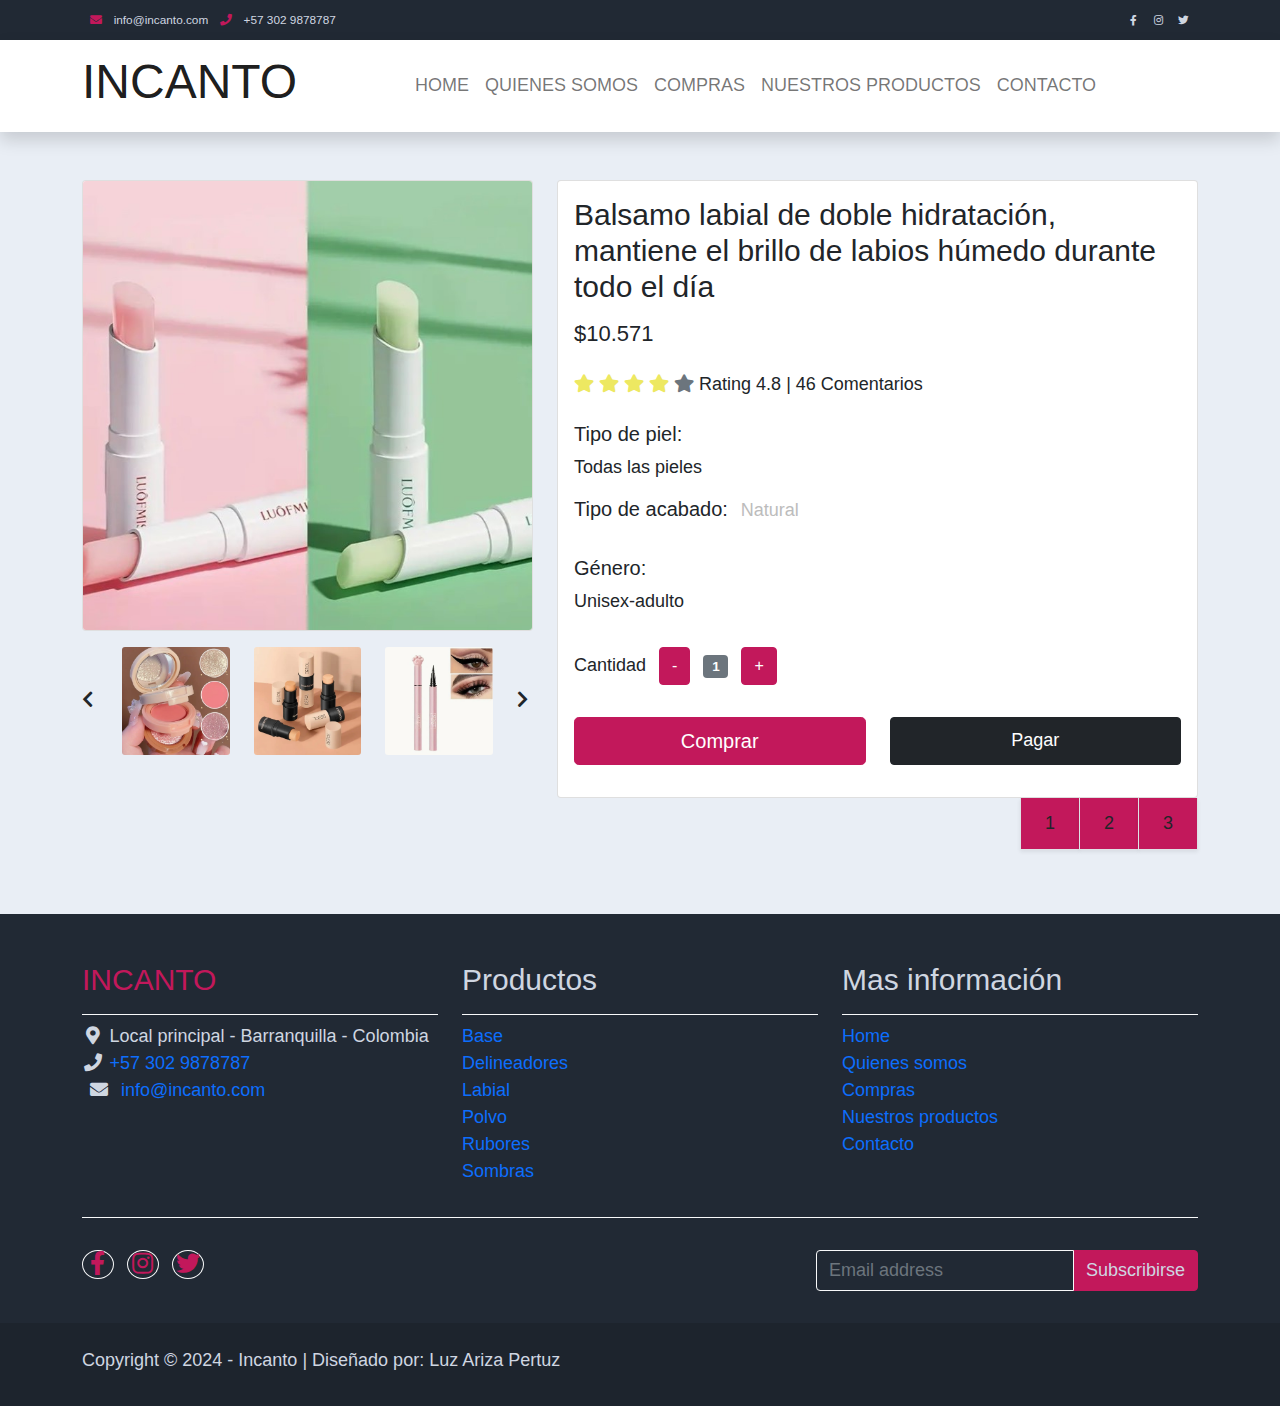
<file: nuestrosproductos.html>
<!DOCTYPE html>
<html lang="en">

<head>
    <meta charset="UTF-8">
    <meta name="viewport" content="width=device-width, initial-scale=1.0">
    <title>Incanto-Nuestros productos</title>
    <!-- iconos-->
    <link rel="apple-touch-icon" href="assets/img/">
    <!-- css-->
    <link rel="stylesheet" href="assets/css/bootstrap.min.css">
    <link rel="stylesheet" href="assets/css/templatemo.css">
    <link rel="stylesheet" href="assets/css/custom.css">
    <link rel="stylesheet" href="assets/css/fontawesome.min.css">
</head>

<body>
    <!-- inicio encabezado-->
    <nav class="navbar navbar-expand-lg bg-dark navbar-light" id="templatemo_nav_top">
        <div class="container text-rosado-oscuro">
            <div class="w-100 d-flex justify-content-between">
                <div>
                    <i class="fa fa-envelope mx-2"></i>
                    <a class="navbar-sm-brand text-light text-decoration-none"
                        href="mailto:info@incanto.com">info@incanto.com</a>
                    <i class="fa fa-phone mx-2"></i>
                    <a class="navbar-sm-brand text-light text-decoration-none"
                        href="tel: +57 302 9878787">+57 302 9878787</a>
                </div>
                <div>
                    <a class="text-light" href="https://fb.com/templatemo" target="_blank" rel="sponsored"><i
                            class="fab fa-facebook-f fa-sm fa-fw me-2"></i></a>
                    <a class="text-light" href="https://www.instagram.com/" target="_blank"><i
                            class="fab fa-instagram fa-sm fa-fw me-2"></i></a>
                    <a class="text-light" href="https://twitter.com/" target="_blank"><i
                            class="fab fa-twitter fa-sm fa-fw me-2"></i></a>
                </div>
            </div>

        </div>
    </nav>
    <!-- fin encabezado-->
    <!-- inicio menu-->
    <nav class="navbar navbar-expand-lg navbar-light shadow">
        <button class="navbar-toggler" type="button" data-bs-toggle="collapse" data-bs-target="#opciones">
            <span class="navbar-toggler-icon"></span>
        </button>
        <div class="container d-flex justify-content-between align-items-center">
            <a class="navbar-brand text-rosado-oscuro logo h1 align-self-center" href="index.html">
                INCANTO
            </a>
            <div class="align-self-center collapse navbar-collapse flex-fill d-lg-flex justify-content-lg-between"
                id="opciones">
                <ul class="nav navbar-nav d-flex justify-content-between mx-lg-auto">
                    <li class="nav-item">
                        <a class="nav-link" href="index.html">HOME</a>
                    </li>
                    <li class="nav-item">
                        <a class="nav-link" href="quienessomos.html">QUIENES SOMOS</a>
                    </li>
                    <li class="nav-item">
                        <a class="nav-link" href="compras.html">COMPRAS</a>
                    </li>
                    <li class="nav-item">
                        <a class="nav-link" href="nuestrosproductos.html">NUESTROS PRODUCTOS</a>
                    </li>
                    <li class="nav-item">
                        <a class="nav-link" href="contacto.html">CONTACTO</a>
                    </li>
                </ul>
            </div>
        </div>

    </nav>
    <!-- fin menu-->
    <!-- cuerpo-->
    <section class="bg-light">
        <div class="container pb-5">
            <div class="row">
                <div class="col-lg-5 mt-5">
                    <div class="card mb-3">
                        <img class="card-img img-fluid" src="assets/img/destacado2.jpg">
                    </div>
                    <div class="row">
                        <div class="col-1 align-self-center">
                            <a href="#multi-item-example" role="button" data-bs-slide="prev">
                                <i class="text-dark fas fa-chevron-left"></i>
                                <span class="sr-only">Anterior</span>
                            </a>
                        </div>
                        <div id="multi-item-example" class="col-10 carousel slide carousel-multi-item"
                            data-bs-ride="carousel">
                            <div class="carousel-inner product-links-wap" role="listbox">
                                <div class="carousel-item active">
                                    <div class="row">
                                        <div class="col-4">
                                            <a href="#">
                                                <img class="card-img img-fluid" src="assets/img/destacado1.jpg">
                                            </a>
                                        </div>
                                        <div class="col-4">
                                            <a href="#">
                                                <img class="card-img img-fluid" src="assets/img/destacado3.jpg">
                                            </a>
                                        </div>
                                        <div class="col-4">
                                            <a href="#">
                                                <img class="card-img img-fluid" src="assets/img/delineador.jpg">
                                            </a>
                                        </div>
                                    </div>
                                </div>
                            </div>

                        </div>
                        <div class="col-1 align-self-center">
                            <a href="#multi-item-example" role="button" data-bs-slide="next">
                                <i class="text-dark fas fa-chevron-right"></i>
                                <span class="sr-only">Siguiente</span>
                            </a>
                        </div>
                    </div>
                </div>
                <div class="col-lg-7 mt-5">
                    <div class="card">
                        <div class="card-body">
                            <h1 class="h2">Balsamo labial de doble hidratación, mantiene el brillo de labios húmedo durante todo el día</h1>
                            <p class="h3 py-2">$10.571</p>
                            <p class="py-2">
                                <i class="fa fa-star text-warning"></i>
                                <i class="fa fa-star text-warning"></i>
                                <i class="fa fa-star text-warning"></i>
                                <i class="fa fa-star text-warning"></i>
                                <i class="fa fa-star text-secondary"></i>
                                <span class="list-inline-item text-dark">Rating 4.8 | 46 Comentarios</span>
                            </p>

                            <h5>Tipo de piel:</h5>
                            <p>Todas las pieles</p>

                            <ul class="list-inline">
                                <li class="list-inline-item">
                                    <h5>Tipo de acabado:</h5>
                                </li>
                                <li class="list-inline-item">
                                    <p class="text-muted"><strong>Natural</strong></p>
                                </li>
                            </ul>
                            <h5>Género:</h5>
                            <ul class="list-unstyled pb-3">
                                <li>Unisex-adulto</li>

                            </ul>

                            <form action="" method="GET">
                                <input type="hidden" name="product-title" value="Activewear">
                                <div class="row">
                                    
                            <div class="col-auto">
                                <ul class="list-inline pb-3">
                                    <li class="list-inline-item text-right">
                                            Cantidad
                                            <input type="hidden" name="product-quanity" id="product-quanity"
                                            value="1">
                                            </li>
                                            <li class="list-inline-item"><span class="btn btn-rosado-oscuro"
                                                    id="btn-minus">-</span></li>
                                            <li class="list-inline-item"><span class="badge bg-secondary"
                                                    id="var-value">1</span></li>
                                            <li class="list-inline-item"><span class="btn btn-rosado-oscuro"
                                                    id="btn-plus">+</span></li>
                                        </ul>
                            </div>
                            </div>
                                <div class="row pb-3">
                                    <div class="col-lg-6 d-grid">
                                        <button type="submit" class="btn btn-rosado-oscuro btn-lg" name="submit"
                                            value="buy">Comprar</button>

                                    </div>

                                    <!--Boton pagar dentro de la tarjeta-->
                                    

                                    <div class="col-lg-6 d-grid">
                                        <button class="btn btn-dark">
                                            <a href="pago.html" target="target_blank" class="text-decoration-none text-white">Pagar</a>
                                            </button>
                                    </div>                                   
        


                                </div>
                            </form>

                        </div>

                    </div>
                    <!-- paginacion -->
                    <div class="row">
                        <ul class="pagination pagination-lg justify-content-end">
                            <li class="page-item">
                                <a class="page-link active rounded-0 mr-3 shadow-sm border-top-0 border-left-0 text-dark"
                                    href="nuestrosproductos.html">1</a>
                            </li>
                            <li class="page-item">
                                <a class="page-link active rounded-0 mr-3 shadow-sm border-top-0 border-left-0 text-dark"
                                    href="productos2.html">2</a>
                            </li>
                            <li class="page-item">
                                <a class="page-link active rounded-0 mr-3 shadow-sm border-top-0 border-left-0 text-dark"
                                    href="productos3.html">3</a>
                            </li>
                        </ul>
                    </div>
                </div>
            </div>
        </div>
    </section>


    <!-- fin cuerpo-->




    <!-- inicio de pie-->
    <footer class="bg-dark" id="templatemo_footer">
        <div class="container">
            <div class="row">
                <div class="col-md-4 pt-5">
                    <h2 class="h2 text-rosado-oscuro border-bottom pb-3 border-light log">INCANTO</h2>
                    <ul class="list-unstyled text-light footer-link-list">
                        <li>
                            <i class="fas fa-map-marker-alt fa-fw"></i>
                            Local principal - Barranquilla - Colombia
                        </li>

                        <li>
                            <i class="fa fa-phone fa-fw"></i>
                            <a class="text-decoration-none" href="tel: +57 302 9878787">+57 302 9878787</a>
                        </li>
                        <li>
                            <i class="fa fa-envelope mx-2"></i>
                            <a class="text-decoration-none" href="mailto:info@incanto.com">info@incanto.com</a>
                        </li>
                    </ul>
                </div>
                <div class="col-md-4 pt-5">
                    <h2 class="h2 text-light border-bottom pb-3 border-light">Productos</h2>
                    <ul class="list-unstyled text-light footer-link-list">
                        <li><a class="text-decoration-none" href="compras.html">Base</a></li>
                        <li><a class="text-decoration-none" href="compras.html">Delineadores</a></li>
                        <li><a class="text-decoration-none" href="compras.html">Labial</a></li>
                        <li><a class="text-decoration-none" href="compras.html">Polvo</a></li>
                        <li><a class="text-decoration-none" href="compras.html">Rubores</a></li>
                        <li><a class="text-decoration-none" href="compras.html">Sombras</a></li>
                    </ul>
                </div>
                <div class="col-md-4 pt-5">
                    <h2 class="h2 text-light border-bottom pb-3 border-light">Mas información</h2>
                    <ul class="list-unstyled text-light footer-link-list">
                        <li><a class="text-decoration-none" href="index.html">Home</a></li>
                        <li><a class="text-decoration-none" href="quienessomos.html">Quienes somos</a></li>
                        <li><a class="text-decoration-none" href="compras.html">Compras</a></li>
                        <li><a class="text-decoration-none" href="nuestrosproductos.html">Nuestros productos</a></li>
                        <li><a class="text-decoration-none" href="contacto.html">Contacto</a></li>
                    </ul>
                </div>
            </div>

            <div class="row text-light mb-4">
                <div class="col-12 mb-3">
                    <div class="w-100 my-3 border-top border-light"></div>
                </div>
                <div class="col-auto me-auto">
                    <ul class="list-inline text-left footer-icons">
                        <li class="list-inline-item border border-light rounded-circle text-center">
                            <a class="text-rosado-oscuro text-decoration-none" target="_blank" href="http://facebook.com/"><i
                                    class="fab fa-facebook-f fa-lg fa-fw"></i></a>
                        </li>
                        <li class="list-inline-item border border-light rounded-circle text-center">
                            <a class="text-rosado-oscuro text-decoration-none" target="_blank"
                                href="https://www.instagram.com/"><i class="fab fa-instagram fa-lg fa-fw"></i></a>
                        </li>
                        <li class="list-inline-item border border-light rounded-circle text-center">
                            <a class="text-rosado-oscuro text-decoration-none" target="_blank" href="https://twitter.com/"><i
                                    class="fab fa-twitter fa-lg fa-fw"></i></a>
                        </li>

                    </ul>
                </div>
                <div class="col-auto">
                    <label class="sr-only" for="subscribeEmail">Escriba su Email</label>
                    <div class="input-group mb-2">
                        <input type="text" class="form-control bg-dark border-light" id="subscribeEmail"
                            placeholder="Email address">
                        <div class="input-group-text btn-rosado-oscuro text-light">Subscribirse</div>
                    </div>
                </div>
            </div>


        </div>
        <div class="w-100 bg-black py-3">
            <div class="container">
                <div class="row pt-2">
                    <p class="text-left text-light">
                        Copyright &copy; 2024 - Incanto | Diseñado por: Luz Ariza Pertuz
                    </p>
                </div>
            </div>
        </div>
    </footer>
    <!-- fin de pie-->
    <!-- archivos js-->
    <script src="assets/js/bootstrap.bundle.min.js"></script>
    <script src="assets/js/jquery-migrate-1.2.1.min.js"></script>
    <script src="assets/js/jquery-1.11.0.min.js"></script>
    <script src="assets/js/templatemo.js"></script>
    <script src="assets/js/custom.js"></script>
</body>

</html>
</file>
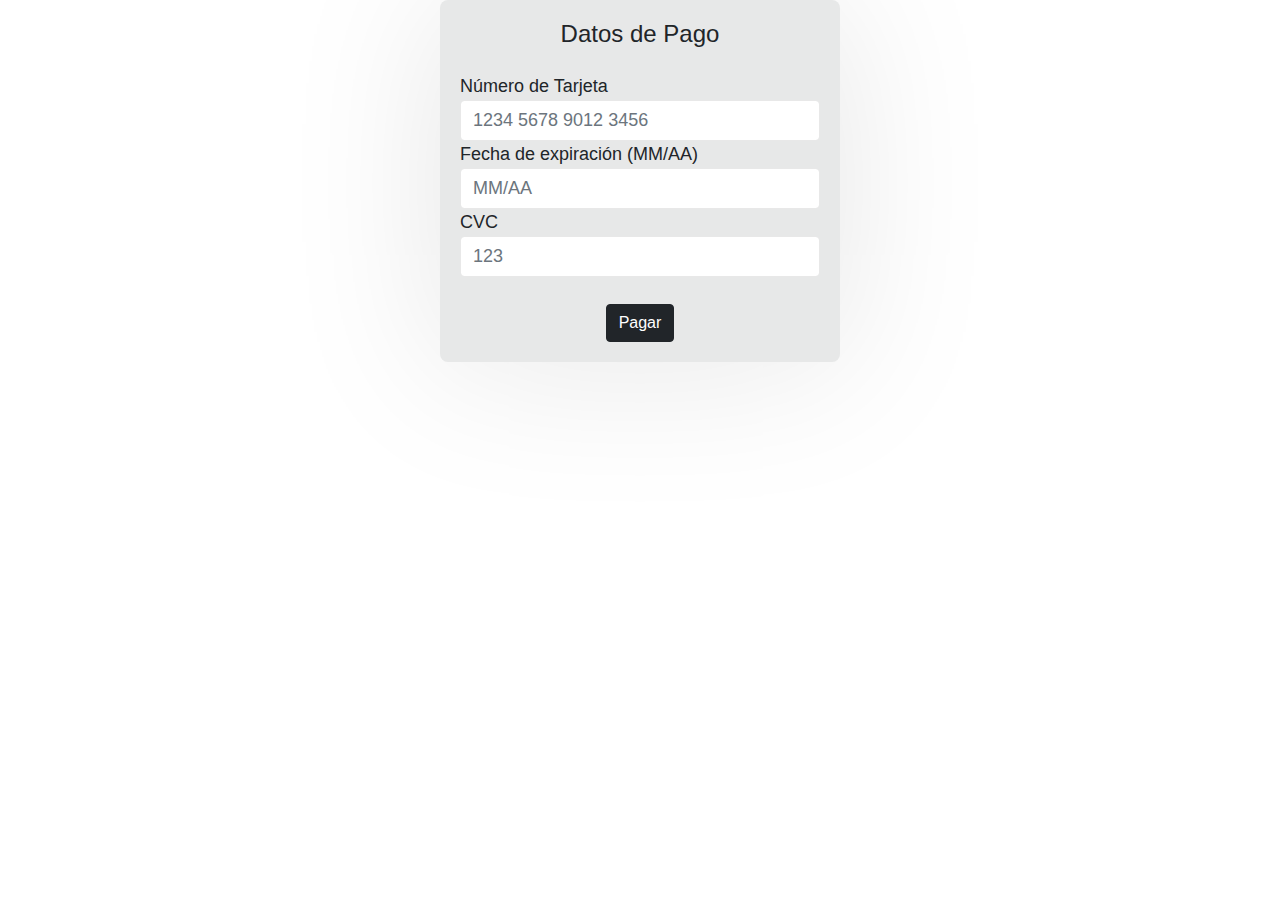
<file: pago.html>
<!DOCTYPE html>
<html lang="en">
<head>
    <meta charset="UTF-8">
    <meta name="viewport" content="width=device-width, initial-scale=1.0">
    <title>Pago</title>
        <!-- css-->
        <link rel="stylesheet" href="assets/css/bootstrap.min.css">
        <link rel="stylesheet" href="assets/css/templatemo.css">
        <link rel="stylesheet" href="assets/css/custom.css">
        <link rel="stylesheet" href="assets/css/fontawesome.min.css">
<style>
    .payment-form{
        max-width: 400px;
        margin: auto;
        padding: 20px;
        background-color: rgb(231, 232, 232);
        border-radius: 8px;
        box-shadow: 0 2px 10pc rgba(0, 0, 0, 0.1);
    }
</style>

</head>
<body>
    <div class="payment-form">
        <h1 class="h4 mb-4 text-center">Datos de Pago</h1>
        <form id="payment-form">
            <div class="form-group">
                <label for="card-number">Número de Tarjeta</label>
                <input type="text" class="form-control" id="card-number" placeholder="1234 5678 9012 3456" required>
            </div>
            <div class="form-group">
                <label for="expiry-date">Fecha de expiración (MM/AA)</label>
                <input type="text" class="form-control" id="expiry-date" placeholder="MM/AA" required>
            </div>
            <div class="form-group">
                <label for="cvc">CVC</label>
                <input type="text" class="form-control" id="cvc" placeholder="123" required>
            </div>
            <br>
            <button type="submit" class="btn btn-primary btn-dark" style="display: block; margin: 0 auto;">Pagar</button>
        </form>
    </div>
</body>
</html>
</file>
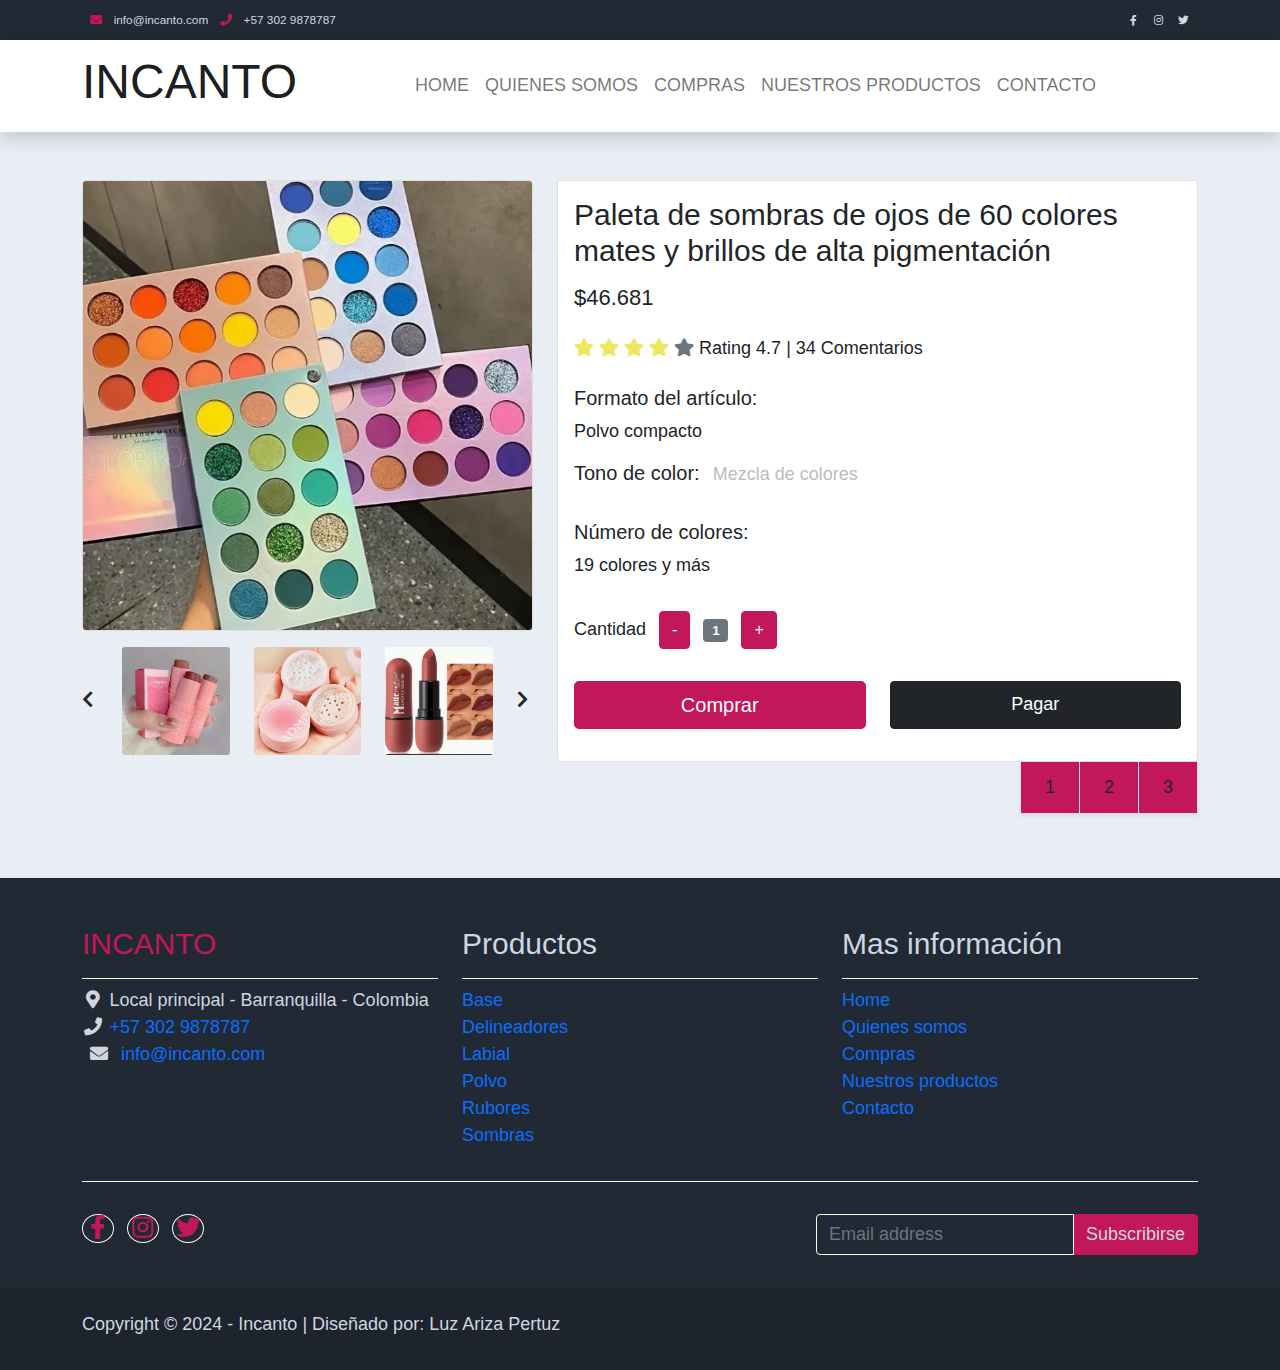
<file: productos2.html>
<!DOCTYPE html>
<html lang="en">
<head>
    <meta charset="UTF-8">
    <meta name="viewport" content="width=device-width, initial-scale=1.0">
    <title>Incanto-Productos</title>
    <!-- iconos-->
    <link rel="apple-touch-icon" href="assets/img/">
    <!-- css-->
     <link rel="stylesheet" href="assets/css/bootstrap.min.css">
     <link rel="stylesheet" href="assets/css/templatemo.css">
     <link rel="stylesheet" href="assets/css/custom.css">
     <link rel="stylesheet" href="assets/css/fontawesome.min.css">
</head>
<body>
        <!-- inicio encabezado-->
        <nav class="navbar navbar-expand-lg bg-dark navbar-light" id="templatemo_nav_top">
            <div class="container text-rosado-oscuro">
                <div class="w-100 d-flex justify-content-between">
                    <div>
                        <i class="fa fa-envelope mx-2"></i>
                        <a class="navbar-sm-brand text-light text-decoration-none" href="mailto:info@incanto.com">info@incanto.com</a>
                        <i class="fa fa-phone mx-2"></i>
                        <a class="navbar-sm-brand text-light text-decoration-none" href="tel: +57 302 9878787">+57 302 9878787</a>
                    </div>
                    <div>
                        <a class="text-light" href="https://fb.com/templatemo" target="_blank" rel="sponsored"><i class="fab fa-facebook-f fa-sm fa-fw me-2"></i></a>
                        <a class="text-light" href="https://www.instagram.com/" target="_blank"><i class="fab fa-instagram fa-sm fa-fw me-2"></i></a>
                        <a class="text-light" href="https://twitter.com/" target="_blank"><i class="fab fa-twitter fa-sm fa-fw me-2"></i></a>
                    </div>
                </div>
    
            </div>
        </nav>
        <!-- fin encabezado-->
        <!-- inicio menu-->
         <nav class="navbar navbar-expand-lg navbar-light shadow">
            <button class="navbar-toggler" type="button" data-bs-toggle="collapse" data-bs-target="#opciones">
                <span class="navbar-toggler-icon"></span>
            </button>
            <div class="container d-flex justify-content-between align-items-center">
                <a class="navbar-brand text-rosado-oscuro logo h1 align-self-center" href="index.html">
                    INCANTO
                </a>
                <div class="align-self-center collapse navbar-collapse flex-fill d-lg-flex justify-content-lg-between" id="opciones">
                    <ul class="nav navbar-nav d-flex justify-content-between mx-lg-auto">
                        <li class="nav-item">
                            <a class="nav-link" href="index.html">HOME</a>
                        </li>
                        <li class="nav-item">
                            <a class="nav-link" href="quienessomos.html">QUIENES SOMOS</a>
                        </li>
                        <li class="nav-item">
                            <a class="nav-link" href="compras.html">COMPRAS</a>
                        </li>
                        <li class="nav-item">
                            <a class="nav-link" href="nuestrosproductos.html">NUESTROS PRODUCTOS</a>
                        </li>
                        <li class="nav-item">
                            <a class="nav-link" href="contacto.html">CONTACTO</a>
                        </li>
                    </ul>
                </div>
            </div>
    
         </nav>
    <!-- fin menu-->
     <!-- cuerpo-->
     <section class="bg-light">
        <div class="container pb-5">
            <div class="row">
                <div class="col-lg-5 mt-5">
                    <div class="card mb-3">
                        <img class="card-img img-fluid" src="assets/img/sombras.jpg">
                    </div>
                    <div class="row">
                        <div class="col-1 align-self-center">
                            <a href="#multi-item-example" role="button" data-bs-slide="prev">
                                <i class="text-dark fas fa-chevron-left"></i>
                                <span class="sr-only">Anterior</span>
                            </a>
                        </div>
                        <div id="multi-item-example" class="col-10 carousel slide carousel-multi-item" data-bs-ride="carousel">
                            <div class="carousel-inner product-links-wap" role="listbox">
                                <div class="carousel-item active">
                                    <div class="row">
                                        <div class="col-4">
                                            <a href="#">
                                                <img class="card-img img-fluid" src="assets/img/rubor2.jpg">
                                            </a>
                                        </div>
                                        <div class="col-4">
                                            <a href="#">
                                                <img class="card-img img-fluid" src="assets/img/polvo2.jpg">
                                            </a>
                                        </div>
                                        <div class="col-4">
                                            <a href="#">
                                                <img class="card-img img-fluid" src="assets/img/labial2.jpg">
                                            </a>
                                        </div>
                                    </div>
                                </div>
                            </div>

                        </div>
                        <div class="col-1 align-self-center">
                            <a href="#multi-item-example" role="button" data-bs-slide="next">
                                <i class="text-dark fas fa-chevron-right"></i>
                                <span class="sr-only">Siguiente</span>
                            </a>
                        </div>
                    </div>
                </div>
                <div class="col-lg-7 mt-5">
                    <div class="card">
                        <div class="card-body">
                            <h1 class="h2">Paleta de sombras de ojos de 60 colores mates y brillos de alta pigmentación</h1>
                            <p class="h3 py-2">$46.681</p>
                            <p class="py-2">
                                <i class="fa fa-star text-warning"></i>
                                <i class="fa fa-star text-warning"></i>
                                <i class="fa fa-star text-warning"></i>
                                <i class="fa fa-star text-warning"></i>
                                <i class="fa fa-star text-secondary"></i>
                                <span class="list-inline-item text-dark">Rating 4.7 | 34 Comentarios</span>
                            </p>

                            <h5>Formato del artículo:</h5>
                            <p>Polvo compacto</p>
                            <ul class="list-inline">
                                <li class="list-inline-item">
                                    <h5>Tono de color:</h5>
                                </li>
                                <li class="list-inline-item">
                                    <p class="text-muted"><strong>Mezcla de colores</strong></p>
                                </li>
                            </ul>

                            <h5>Número de colores:</h5>
                            <ul class="list-unstyled pb-3">
                                <li>19 colores y más</li>

                            </ul>

                            <form action="" method="GET">
                                <input type="hidden" name="product-title" value="Activewear">
                                <div class="row">
                                    
                                    <div class="col-auto">
                                        <ul class="list-inline pb-3">
                                            <li class="list-inline-item text-right">
                                                Cantidad
                                                <input type="hidden" name="product-quanity" id="product-quanity" value="1">
                                            </li>
                                            <li class="list-inline-item"><span class="btn btn-rosado-oscuro" id="btn-minus">-</span></li>
                                            <li class="list-inline-item"><span class="badge bg-secondary" id="var-value">1</span></li>
                                            <li class="list-inline-item"><span class="btn btn-rosado-oscuro" id="btn-plus">+</span></li>
                                        </ul>
                                    </div>
                                </div>
                                <div class="row pb-3">
                                    <div class="col-lg-6 d-grid">
                                        <button type="submit" class="btn btn-rosado-oscuro btn-lg" name="submit" value="buy">Comprar</button>
                                        
                                    </div>
                                    <div class="col-lg-6 d-grid">
                                        <button class="btn btn-dark">
                                            <a href="pago.html" target="target_blank" class="text-decoration-none text-white">Pagar</a>
                                            </button>
                                    </div>
                                    

                                </div>
                            </form>

                        </div>
                    </div>
                        <!-- paginacion -->
            <div class="row">
                <ul class="pagination pagination-lg justify-content-end">
                    <li class="page-item">
                        <a class="page-link active rounded-0 mr-3 shadow-sm border-top-0 border-left-0 text-dark" href="nuestrosproductos.html">1</a>
                    </li>
                    <li class="page-item">
                        <a class="page-link active rounded-0 mr-3 shadow-sm border-top-0 border-left-0 text-dark" href="productos2.html">2</a>
                    </li>
                    <li class="page-item">
                        <a class="page-link active rounded-0 mr-3 shadow-sm border-top-0 border-left-0 text-dark" href="productos3.html">3</a>
                    </li>
                </ul>
            </div>
                    
                </div>
            </div>
        </div>
    </section>


    <!-- fin cuerpo-->




        <!-- inicio de pie-->
    <footer class="bg-dark" id="templatemo_footer">
        <div class="container">
            <div class="row">
                <div class="col-md-4 pt-5">
                    <h2 class="h2 text-rosado-oscuro border-bottom pb-3 border-light log">INCANTO</h2>
                    <ul class="list-unstyled text-light footer-link-list">
                        <li>
                            <i class="fas fa-map-marker-alt fa-fw"></i>
                            Local principal - Barranquilla - Colombia
                        </li>

                        <li>
                            <i class="fa fa-phone fa-fw"></i>
                            <a class="text-decoration-none" href="tel: +57 302 9878787">+57 302 9878787</a>
                        </li>
                        <li>
                            <i class="fa fa-envelope mx-2"></i>
                            <a class="text-decoration-none" href="mailto:info@incanto.com">info@incanto.com</a>
                        </li>
                    </ul>
                </div>
                <div class="col-md-4 pt-5">
                    <h2 class="h2 text-light border-bottom pb-3 border-light">Productos</h2>
                    <ul class="list-unstyled text-light footer-link-list">
                        <li><a class="text-decoration-none" href="compras.html">Base</a></li>
                        <li><a class="text-decoration-none" href="compras.html">Delineadores</a></li>
                        <li><a class="text-decoration-none" href="compras.html">Labial</a></li>
                        <li><a class="text-decoration-none" href="compras.html">Polvo</a></li>
                        <li><a class="text-decoration-none" href="compras.html">Rubores</a></li>
                        <li><a class="text-decoration-none" href="compras.html">Sombras</a></li>
                    </ul>
                </div>
                <div class="col-md-4 pt-5">
                    <h2 class="h2 text-light border-bottom pb-3 border-light">Mas información</h2>
                    <ul class="list-unstyled text-light footer-link-list">
                        <li><a class="text-decoration-none" href="index.html">Home</a></li>
                        <li><a class="text-decoration-none" href="quienessomos.html">Quienes somos</a></li>
                        <li><a class="text-decoration-none" href="compras.html">Compras</a></li>
                        <li><a class="text-decoration-none" href="nuestrosproductos.html">Nuestros productos</a></li>
                        <li><a class="text-decoration-none" href="contacto.html">Contacto</a></li>
                    </ul>
                </div>
            </div>

            <div class="row text-light mb-4">
                <div class="col-12 mb-3">
                    <div class="w-100 my-3 border-top border-light"></div>
                </div>
                <div class="col-auto me-auto">
                    <ul class="list-inline text-left footer-icons">
                        <li class="list-inline-item border border-light rounded-circle text-center">
                            <a class="text-rosado-oscuro text-decoration-none" target="_blank" href="http://facebook.com/"><i class="fab fa-facebook-f fa-lg fa-fw"></i></a>
                        </li>
                        <li class="list-inline-item border border-light rounded-circle text-center">
                            <a class="text-rosado-oscuro text-decoration-none" target="_blank" href="https://www.instagram.com/"><i class="fab fa-instagram fa-lg fa-fw"></i></a>
                        </li>
                        <li class="list-inline-item border border-light rounded-circle text-center">
                            <a class="text-rosado-oscuro text-decoration-none" target="_blank" href="https://twitter.com/"><i class="fab fa-twitter fa-lg fa-fw"></i></a>
                        </li>
                        
                    </ul>
                </div>
                <div class="col-auto">
                    <label class="sr-only" for="subscribeEmail">Escriba su Email</label>
                    <div class="input-group mb-2">
                        <input type="text" class="form-control bg-dark border-light" id="subscribeEmail" placeholder="Email address">
                        <div class="input-group-text btn-rosado-oscuro text-light">Subscribirse</div>
                    </div>
                </div>
            </div>


        </div>
        <div class="w-100 bg-black py-3">
            <div class="container">
                <div class="row pt-2">
                    <p class="text-left text-light">
                        Copyright &copy; 2024 - Incanto | Diseñado por: Luz Ariza Pertuz
                    </p>
                </div>
            </div>
        </div>
    </footer>
    <!-- fin de pie-->
    <!-- archivos js-->
     <script src="assets/js/bootstrap.bundle.min.js"></script>
     <script src="assets/js/jquery-migrate-1.2.1.min.js"></script>
     <script src="assets/js/jquery-1.11.0.min.js"></script>
     <script src="assets/js/templatemo.js"></script>
     <script src="assets/js/custom.js"></script>
</body>
</html>
</file>
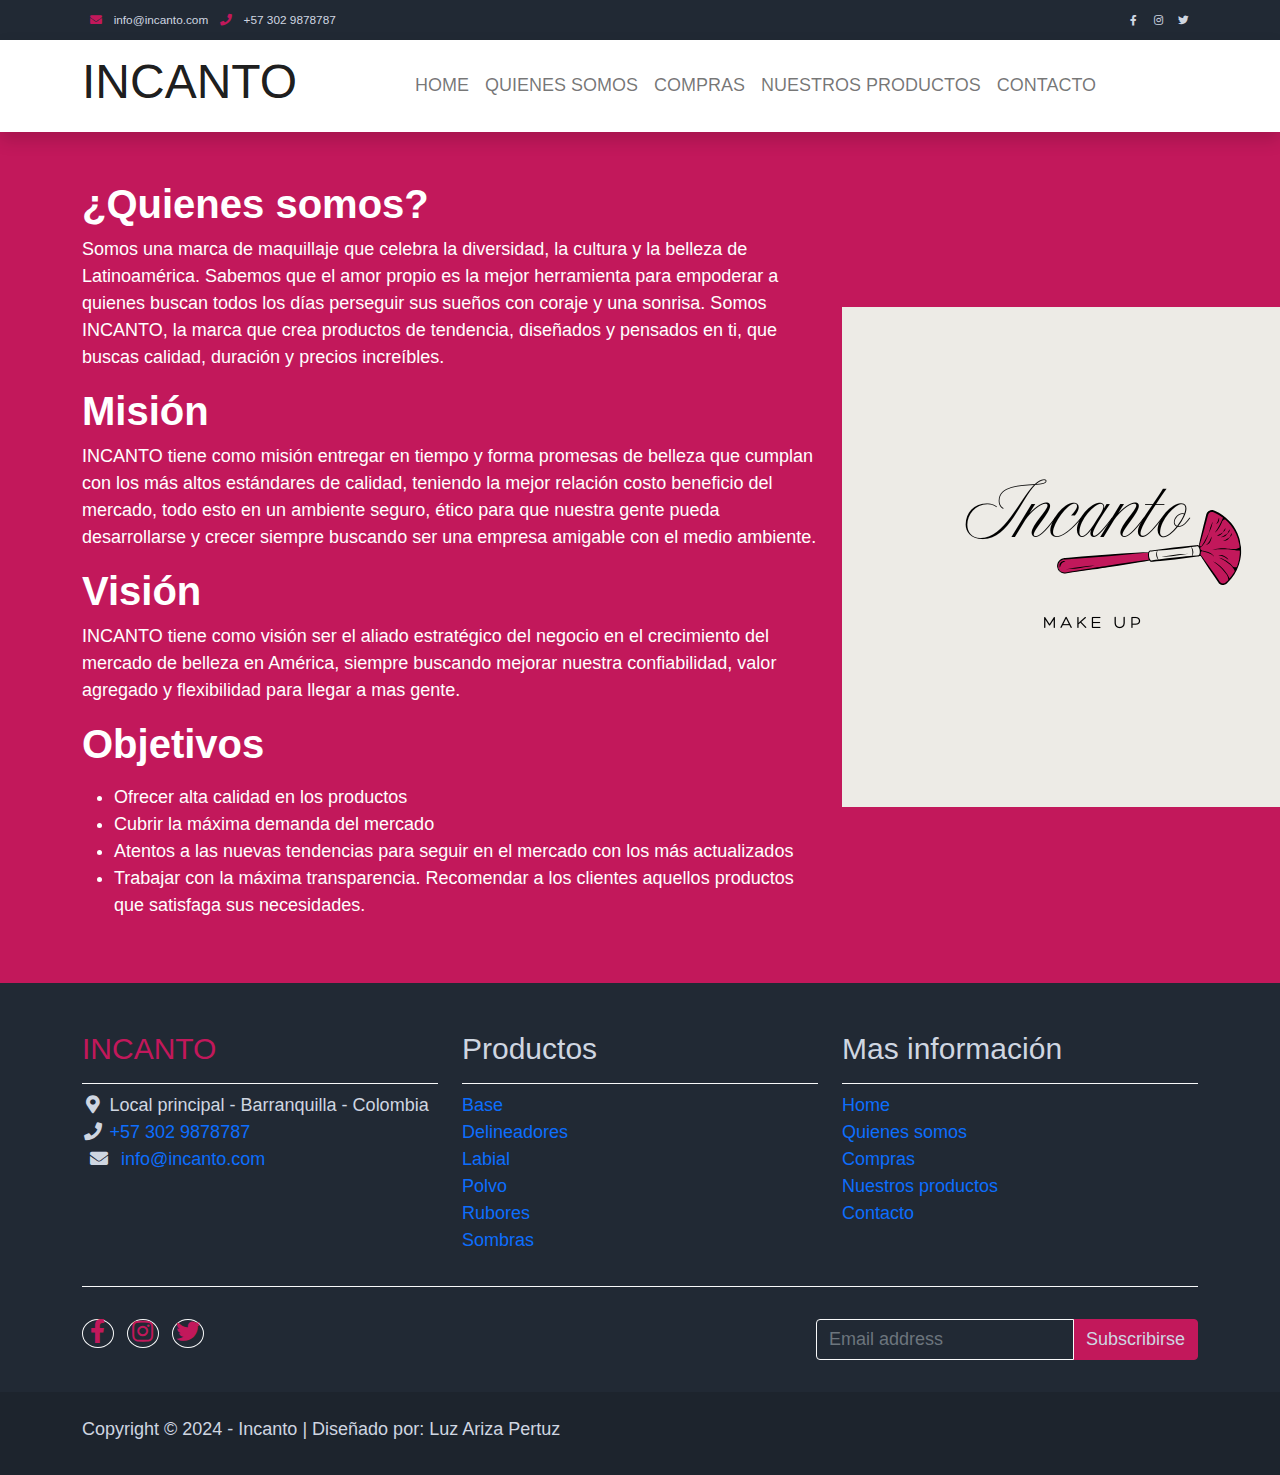
<file: quienessomos.html>
<!DOCTYPE html>
<html lang="en">
<head>
    <meta charset="UTF-8">
    <meta name="viewport" content="width=device-width, initial-scale=1.0">
    <title>Incanto-Quienes somos</title>
     <link href="https://cdn.jsdelivr.net/npm/bootstrap@5.0.2/dist/css/bootstrap.min.css" rel="stylesheet" integrity="sha384-EVSTQN3/azprG1Anm3QDgpJLIm9Nao0Yz1ztcQTwFspd3yD65VohhpuuCOmLASjC" crossorigin="anonymous">
    <!-- iconos-->
    <link rel="apple-touch-icon" href="assets/img/">
    <!-- css-->
     <link rel="stylesheet" href="assets/css/bootstrap.min.css">
     <link rel="stylesheet" href="assets/css/templatemo.css">
     <link rel="stylesheet" href="assets/css/custom.css">
     <link rel="stylesheet" href="assets/css/fontawesome.min.css">
</head>
<body>
        <!-- inicio encabezado-->
        <nav class="navbar navbar-expand-lg bg-dark navbar-light" id="templatemo_nav_top">
            <div class="container text-rosado-oscuro">
                <div class="w-100 d-flex justify-content-between">
                    <div>
                        <i class="fa fa-envelope mx-2"></i>
                        <a class="navbar-sm-brand text-light text-decoration-none" href="mailto:info@incanto.com">info@incanto.com</a>
                        <i class="fa fa-phone mx-2"></i>
                        <a class="navbar-sm-brand text-light text-decoration-none" href="tel: +57 302 9878787">+57 302 9878787</a>
                    </div>
                    <div>
                        <a class="text-light" href="https://fb.com/templatemo" target="_blank" rel="sponsored"><i class="fab fa-facebook-f fa-sm fa-fw me-2"></i></a>
                        <a class="text-light" href="https://www.instagram.com/" target="_blank"><i class="fab fa-instagram fa-sm fa-fw me-2"></i></a>
                        <a class="text-light" href="https://twitter.com/" target="_blank"><i class="fab fa-twitter fa-sm fa-fw me-2"></i></a>
                    </div>
                </div>
    
            </div> 
        </nav>
        <!-- fin encabezado-->
         <!-- inicio menu-->
         <nav class="navbar navbar-expand-lg navbar-light shadow">
            <button class="navbar-toggler" type="button" data-bs-toggle="collapse" data-bs-target="#opciones">
                <span class="navbar-toggler-icon"></span>
            </button>
            <div class="container d-flex justify-content-between align-items-center">
                <a class="navbar-brand text-rosado-oscuro logo h1 align-self-center" href="index.html">
                    INCANTO
                </a>
                <div class="align-self-center collapse navbar-collapse flex-fill d-lg-flex justify-content-lg-between" id="opciones">
                    <ul class="nav navbar-nav d-flex justify-content-between mx-lg-auto">
                        <li class="nav-item">
                            <a class="nav-link" href="index.html">HOME</a>
                        </li>
                        <li class="nav-item">
                            <a class="nav-link" href="quienessomos.html">QUIENES SOMOS</a>
                        </li>
                        <li class="nav-item">
                            <a class="nav-link" href="compras.html">COMPRAS</a>
                        </li>
                        <li class="nav-item">
                            <a class="nav-link" href="nuestrosproductos.html">NUESTROS PRODUCTOS</a>
                        </li>
                        <li class="nav-item">
                            <a class="nav-link" href="contacto.html">CONTACTO</a>
                        </li>
                    </ul>
                </div>
            </div>
    
         </nav>
    <!-- fin menu-->

     <!-- inicio quienes somos-->
      <section class="bg-rosado-oscuro py-5">
        <div class="container">
            <div class="row align-items-center">
                <div class="col-md-8 text-white">
                    <h1><b>¿Quienes somos?</b></h1>
                        <p>
                            Somos una marca de maquillaje que celebra la diversidad, la cultura y la belleza de Latinoamérica. Sabemos que el amor propio es la mejor herramienta para empoderar a quienes buscan todos los días perseguir sus sueños con coraje y una sonrisa.  Somos INCANTO, la marca que crea productos de tendencia, diseñados y pensados en ti, que buscas calidad, duración y precios increíbles.
                        </p>
                        <h1><b>Misión</b></h1>
                        <p>
                            INCANTO tiene como misión entregar en tiempo y forma promesas de belleza que cumplan con los más altos estándares de calidad, teniendo la mejor relación costo beneficio del mercado, todo esto en un ambiente seguro, ético para que nuestra gente pueda desarrollarse y crecer siempre buscando ser una empresa amigable con el medio ambiente.

                        </p>
                        <h1><b>Visión</b></h1>
                        <p>
                            INCANTO tiene como visión ser el aliado estratégico del negocio en el crecimiento del mercado de belleza en América, siempre buscando mejorar nuestra confiabilidad, valor agregado y flexibilidad para llegar a mas gente.
                        </p>
                        <h1><b>Objetivos</b></h1>
                        <p>
                            <ul>
                                <li>Ofrecer alta calidad en los productos</li>
                                <li>Cubrir la máxima demanda del mercado</li>
                                <li>Atentos a las nuevas tendencias para seguir en el mercado con los más actualizados</li>
                                <li>Trabajar con la máxima transparencia. Recomendar a los clientes aquellos productos que satisfaga sus necesidades.</li>
                            </ul>
                        </p>
                </div>
                <div class="col-md-4">
                    <img src="assets/img/Logo.png">
                </div>

            </div>

        </div>

      </section>

    
       <!-- fin quienes somos-->

        <!-- inicio de pie-->
    <footer class="bg-dark" id="templatemo_footer">
        <div class="container">
            <div class="row">
                <div class="col-md-4 pt-5">
                    <h2 class="h2 text-rosado-oscuro border-bottom pb-3 border-light log">INCANTO</h2>
                    <ul class="list-unstyled text-light footer-link-list">
                        <li>
                            <i class="fas fa-map-marker-alt fa-fw"></i>
                            Local principal - Barranquilla - Colombia
                        </li>
                        <li>
                            <i class="fa fa-phone fa-fw"></i>
                            <a class="text-decoration-none" href="tel: +57 302 9878787">+57 302 9878787</a>
                        </li>
                        <li>
                            <i class="fa fa-envelope mx-2"></i>
                            <a class="text-decoration-none" href="mailto:info@incanto.com">info@incanto.com</a>
                        </li>
                    </ul>
                </div>
                <div class="col-md-4 pt-5">
                    <h2 class="h2 text-light border-bottom pb-3 border-light">Productos</h2>
                    <ul class="list-unstyled text-light footer-link-list">
                        <li><a class="text-decoration-none" href="compras.html">Base</a></li>
                        <li><a class="text-decoration-none" href="compras.html">Delineadores</a></li>
                        <li><a class="text-decoration-none" href="compras.html">Labial</a></li>
                        <li><a class="text-decoration-none" href="compras.html">Polvo</a></li>
                        <li><a class="text-decoration-none" href="compras.html">Rubores</a></li>
                        <li><a class="text-decoration-none" href="compras.html">Sombras</a></li>
                    </ul>
                </div>
                <div class="col-md-4 pt-5">
                    <h2 class="h2 text-light border-bottom pb-3 border-light">Mas información</h2>
                    <ul class="list-unstyled text-light footer-link-list">
                        <li><a class="text-decoration-none" href="index.html">Home</a></li>
                        <li><a class="text-decoration-none" href="quienessomos.html">Quienes somos</a></li>
                        <li><a class="text-decoration-none" href="compras.html">Compras</a></li>
                        <li><a class="text-decoration-none" href="nuestrosproductos.html">Nuestros productos</a></li>
                        <li><a class="text-decoration-none" href="contacto.html">Contacto</a></li>
                    </ul>
                </div>
            </div>

            <div class="row text-light mb-4">
                <div class="col-12 mb-3">
                    <div class="w-100 my-3 border-top border-light"></div>
                </div>
                <div class="col-auto me-auto">
                    <ul class="list-inline text-left footer-icons">
                        <li class="list-inline-item border border-light rounded-circle text-center">
                            <a class="text-rosado-oscuro text-decoration-none" target="_blank" href="http://facebook.com/"><i class="fab fa-facebook-f fa-lg fa-fw"></i></a>
                        </li>
                        <li class="list-inline-item border border-light rounded-circle text-center">
                            <a class="text-rosado-oscuro text-decoration-none" target="_blank" href="https://www.instagram.com/"><i class="fab fa-instagram fa-lg fa-fw"></i></a>
                        </li>
                        <li class="list-inline-item border border-light rounded-circle text-center">
                            <a class="text-rosado-oscuro text-decoration-none" target="_blank" href="https://twitter.com/"><i class="fab fa-twitter fa-lg fa-fw"></i></a>
                        </li>
                        
                    </ul>
                </div>
                <div class="col-auto">
                    <label class="sr-only" for="subscribeEmail">Escriba su Email</label>
                    <div class="input-group mb-2">
                        <input type="text" class="form-control bg-dark border-light" id="subscribeEmail" placeholder="Email address">
                        <div class="input-group-text btn-rosado-oscuro text-light">Subscribirse</div>
                    </div>
                </div>
            </div>


        </div>
        <div class="w-100 bg-black py-3">
            <div class="container">
                <div class="row pt-2">
                    <p class="text-left text-light">
                        Copyright &copy; 2024 - Incanto | Diseñado por: Luz Ariza Pertuz 
                    </p>
                </div>
            </div>
        </div>
    </footer>
    <!-- fin de pie-->
    <!-- archivos js-->
     <script src="assets/js/bootstrap.bundle.min.js"></script>
     <script src="assets/js/jquery-migrate-1.2.1.min.js"></script>
     <script src="assets/js/jquery-1.11.0.min.js"></script>
     <script src="assets/js/templatemo.js"></script>
     <script src="assets/js/custom.js"></script>
</body>
</html>
</file>
<file: assets/css/templatemo.css>
/*

TemplateMo 559 Zay Shop

https://templatemo.com/tm-559-zay-shop

---------------------------------------------
Table of contents
------------------------------------------------
1. Typography
2. General
3. Nav
4. Hero Carousel
5. Accordion
6. Shop
7. Product
8. Carousel Hero
9. Carousel Brand
10. Services
11. Contact map
12. Footer
13. Small devices (landscape phones, 576px and up)
14. Medium devices (tablets, 768px and up)
15. Large devices (desktops, 992px and up)
16. Extra large devices (large desktops, 1200px and up)
--------------------------------------------- */




/* Typography */
body, ul, li, p, a, label, input, div {
  font-family: 'Roboto', sans-serif;
  font-size: 18px !important;
  font-weight: 300 !important;
}
.h1 {
  font-family: 'Roboto', sans-serif;
  font-size: 48px !important;
  font-weight: 200 !important;
}
.h2 {
  font-family: 'Roboto', sans-serif;
  font-size: 30px !important;
  font-weight: 300;
}
.h3 {
  font-family: 'Roboto', sans-serif;
  font-size: 22px !important;
}
/* General */
.logo { font-weight: 500 !important;}
.text-warning {  color: #ede861 !important;}
.text-muted { color: #bcbcbc !important;}
.text-success { color: #59ab6e !important;}
.text-light { color: #cfd6e1 !important;}
.bg-dark { background-color: #212934 !important;}
.bg-light { background-color: #e9eef5 !important;}
.bg-black { background-color: #1d242d !important;}
.bg-success { background-color: #59ab6e !important;}
.btn-success {
  background-color: #59ab6e !important;
  border-color: #56ae6c !important;
}
.pagination .page-link:hover {color: #000;}
.pagination .page-link:hover, .pagination .page-link.active {
  background-color: #C2185B;
  color: #fff;
}
/* Nav */
#templatemo_nav_top { min-height: 40px;}
#templatemo_nav_top * { font-size: .9em !important;}
#templatemo_main_nav a { color: #212934;}
#templatemo_main_nav a:hover { color: #C2185B;}
#templatemo_main_nav .navbar .nav-icon { margin-right: 20px;}

/* Hero Carousel */
#template-mo-zay-hero-carousel { background: #efefef !important;}
/* Accordion */
.templatemo-accordion a { color: #000;}
.templatemo-accordion a:hover { color: #333d4a;}
/* Shop */
.shop-top-menu a:hover { color: #69bb7e !important;}
/* Product */
.product-wap { box-shadow: 0px 5px 10px 0px rgba(0, 0, 0, 0.10);}
.product-wap .product-color-dot.color-dot-red { background:#f71515;}
.product-wap .product-color-dot.color-dot-blue { background:#6db4fe;}
.product-wap .product-color-dot.color-dot-black { background:#000000;}
.product-wap .product-color-dot.color-dot-light { background:#e0e0e0;}
.product-wap .product-color-dot.color-dot-green { background:#0bff7e;}
.card.product-wap .card .product-overlay {
  background: rgba(0,0,0,.2);
  visibility: hidden;
  opacity: 0;
  transition: .3s;
}
.card.product-wap:hover .card .product-overlay {
  visibility: visible;
  opacity: 1;
}
.card.product-wap a { color: #000;}
#carousel-related-product .slick-slide:focus { outline: none !important;}
#carousel-related-product .slick-dots li button:before {
  font-size: 15px;
  margin-top: 20px;
}
/* Brand */
.brand-img {
  filter: grayscale(100%);
  opacity: 0.5;
  transition: .5s;
}
.brand-img:hover {
  filter: grayscale(0%);
  opacity: 1;
}
/* Carousel Hero */
#template-mo-zay-hero-carousel .carousel-indicators li {
  margin-top: -50px;
  background-color: #d50891;
}
#template-mo-zay-hero-carousel .carousel-control-next i,
#template-mo-zay-hero-carousel .carousel-control-prev i {
  color: #d50891 !important;
  font-size: 2.8em !important;
}
/* Carousel Brand */
.tempaltemo-carousel .h1 {
  font-size: .5em !important;
  color: #000 !important;
}
/* Services */
.services-icon-wap {transition: .3s;}
.services-icon-wap:hover, .services-icon-wap:hover i {color: #fff;}
.services-icon-wap:hover {background: #69bb7e;}
/* Contact map */
.leaflet-control a, .leaflet-control { font-size: 10px !important;}
.form-control { border: 1px solid #e8e8e8;}
/* Footer */
#tempaltemo_footer a { color: #dcdde1;}
#tempaltemo_footer a:hover { color: #68bb7d;}
#tempaltemo_footer ul.footer-link-list li { padding-top: 10px;}
#tempaltemo_footer ul.footer-icons li {
  width: 2.6em;
  height: 2.6em;
  line-height: 2.6em;
}
#tempaltemo_footer ul.footer-icons li:hover {
  background-color: #cfd6e1;
  transition: .5s;
}
#tempaltemo_footer ul.footer-icons li:hover i {
  color: #212934;
  transition: .5s;
}
#tempaltemo_footer .border-light { border-color: #2d343f !important;}
/*
// Extra small devices (portrait phones, less than 576px)
// No media query since this is the default in Bootstrap
*/
/* Small devices (landscape phones, 576px and up)*/
.product-wap .h3, .product-wap li, .product-wap i, .product-wap p {
  font-size: 12px !important;
}
.product-wap .product-color-dot {
  width: 6px;
  height: 6px;
}

@media (min-width: 576px) {
  .tempaltemo-carousel .h1 { font-size: 1em !important;}
}

/*// Medium devices (tablets, 768px and up)*/
@media (min-width: 768px) {
  #templatemo_main_nav .navbar-nav {max-width: 450px;}
 }

/* Large devices (desktops, 992px and up)*/
@media (min-width: 992px) {
  #templatemo_main_nav .navbar-nav {max-width: 550px;}
  #template-mo-zay-hero-carousel .carousel-item {min-height: 30rem !important;}
  .product-wap .h3, .product-wap li, .product-wap i, .product-wap p {font-size: 18px !important;}
  .product-wap .product-color-dot {
    width: 12px;
    height: 12px;
  }
}

/* Extra large devices (large desktops, 1200px and up)*/
@media (min-width: 1200px) {}
</file>
<file: assets/css/custom.css>
/*
Custom Css
*/
.bg-rosado-oscuro {
    background-color: #C2185B; /* O el tono elegido */
    color: #ffffff; /* Blanco para contraste */
}

/* Texto */
.text-rosado-oscuro {
    color: #C2185B;
}

/* Bordes */
.border-rosado-oscuro {
    border-color: #C2185B;
}
.btn-rosado-oscuro {
    background-color: #C2185B;
    color: #ffffff;
    border: 1px solid #C2185B;
}

.btn-rosado-oscuro:hover {
    background-color: #B03060; /* Un tono más oscuro al pasar el mouse */
    border-color: #B03060;
}
</file>
